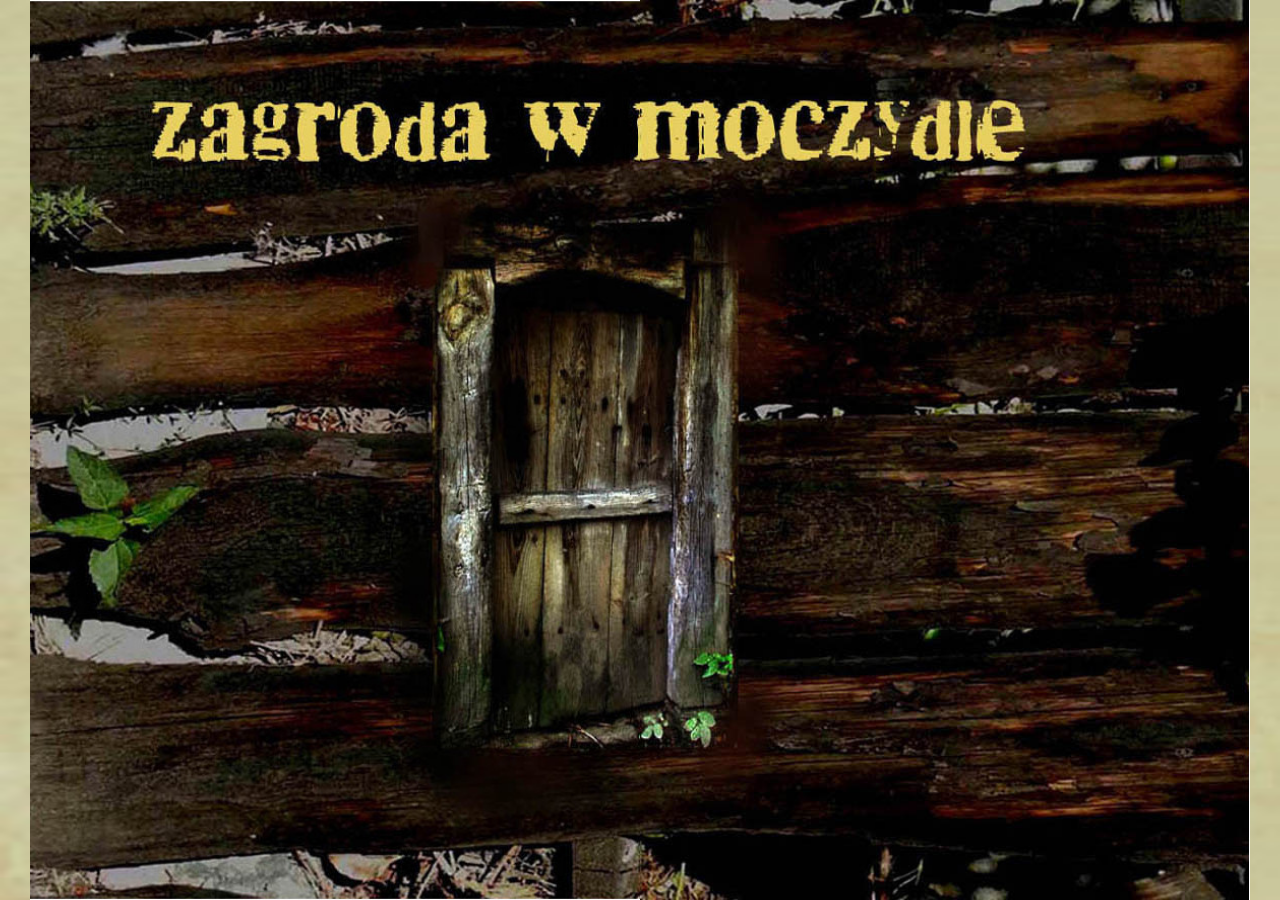
<file: index.html>
<!DOCTYPE html>
<html>
    <head>
        <title>Zagroda w Moczydle</title>
        <meta charset="UTF-8">
        <meta http-equiv="Content-Language" content="pl">
        <meta name="viewport" content="width=device-width, initial-scale=1.0">
        <link href='http://fonts.googleapis.com/css?family=Amarante&subset=latin,latin-ext' rel='stylesheet' type='text/css'>      
        <link rel="stylesheet" href="index.css">      
    </head> 
    <body> 
        <script>
            document.body.style.opacity = "1";
            function pageRotate() {
                document.getElementById("rightC").style.transform = "rotateY(-90deg)";
                document.getElementById("leftC").style.transform = "rotateY(90deg)";
                setTimeout(function () {
                    document.getElementById("rightC").style.transform = "rotateY(0deg)";
                    document.getElementById("leftC").style.transform = "rotateY(0deg)";
                    window.close();
                    window.open("wstep.html", "_self");
                }, 1500);
            }
        </script>
        <div id="sh-div" onclick="pageRotate()">
            <div id="leftC">
                <img class="idd" alt="" src="IMG/okladka-zagroda-left.jpg">IMG/okladka-zagroda-right.jpg

            </div>
            <div id="rightC">
                <img class="idd" alt="" src="IMG/okladka-zagroda-right.jpg
                     ">
            </div>
        </div>
    </body>
</html>
</file>
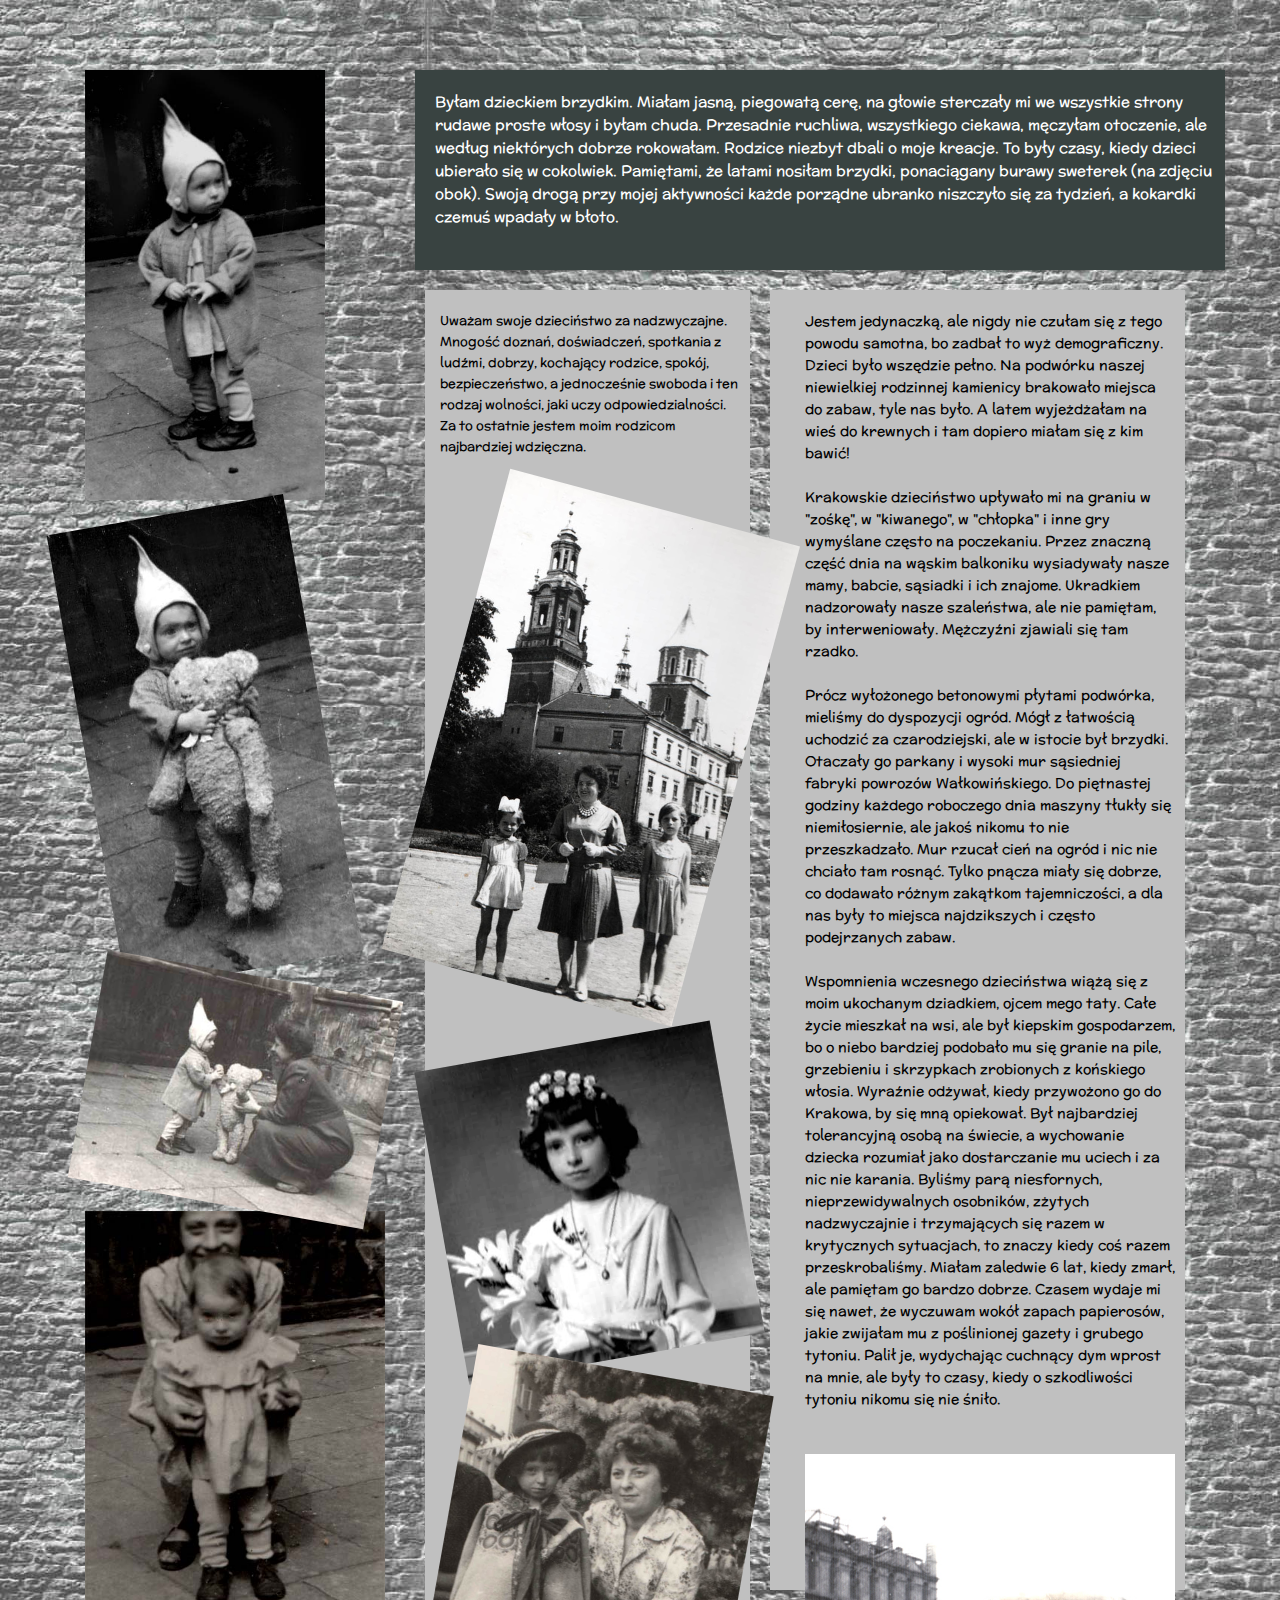
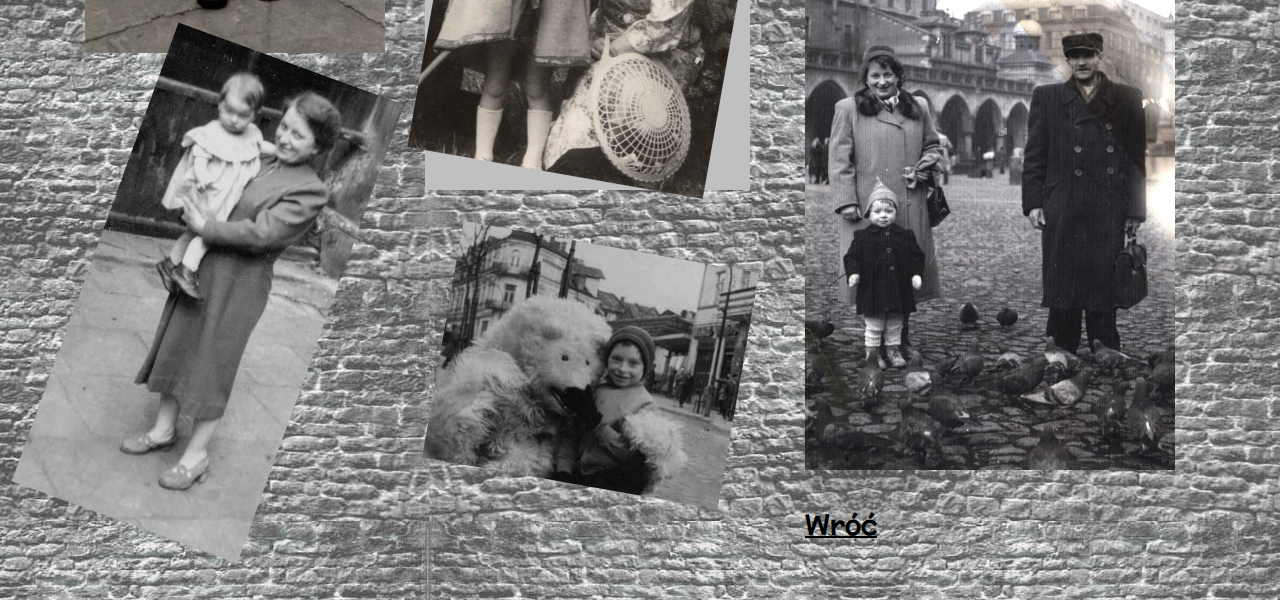
<file: dziecinstwo.html>
<!DOCTYPE html>
<html>
    <head>
        <title>Dzieciństwo</title>
        <meta charset="UTF-8">
        <meta http-equiv="Content-Language" content="pl">
        <meta name="viewport" content="width=device-width, initial-scale=1.0">
        <link href="https://fonts.googleapis.com/css?family=McLaren" rel="stylesheet"> 
        <link rel="stylesheet" href="dziecinstwo.css">
    </head>
    <body>
        <div class="main-0">
            <div class="container-main">
                <div class="container-left1">
                    <div>
                        <img class="i2" alt="" src="DZ/na-podworku01.jpg">
                    </div>
                    <div class="left1">
                        <img class="i2" alt="" src="DZ/podworko02.jpg">
                    </div>
                    <div class="left3">
                        <img class="i3" alt="" src="DZ/z-mama03.jpg">
                    </div>
                    <div>
                        <img class="i3" alt="" src="DZ/zhela.jpg">
                    </div>
                    <div class="left4">
                        <img class="i2" alt="" src="DZ/z-mama02.jpg">
                    </div>
                </div>	
                <div class="container-center">
                    <div class="center-1">
                        Byłam dzieckiem brzydkim. Miałam jasną, piegowatą cerę, na głowie sterczały mi we wszystkie strony rudawe proste włosy i byłam chuda. Przesadnie ruchliwa, wszystkiego ciekawa, męczyłam otoczenie, ale według niektórych dobrze rokowałam. 
                        Rodzice niezbyt dbali o moje kreacje. To były czasy, kiedy dzieci ubierało się w cokolwiek. Pamiętami, że latami nosiłam brzydki, ponaciągany burawy sweterek (na zdjęciu obok). Swoją drogą przy mojej aktywności każde porządne ubranko niszczyło się za tydzień, a kokardki czemuś wpadały w błoto.
                    </div>   
                    <div class="center-4">	
                        <div class="center-3">	
                            Uważam swoje dzieciństwo za nadzwyczajne. Mnogość doznań, doświadczeń, spotkania z ludźmi, dobrzy, kochający rodzice, spokój, bezpieczeństwo, a jednocześnie swoboda i ten rodzaj wolności, jaki uczy odpowiedzialności. Za to ostatnie jestem moim rodzicom najbardziej wdzięczna. <br><br><br>
                            <div class="left2">
                                <img class="i4" alt="" src="DZ/zewa.jpg">
                            </div><br><br>
                            <div class="left1">
                                <img class="i3" alt="" src="DZ/komunia.jpg">
                            </div>

                            <div class="left3">
                                <img class="i3" alt="" src="DZ/wrabce.jpg">
                            </div><br><br><br>
                            <div class="left3">
                                <img class="i3" alt="" src="DZ/z-niedzwiedziem.jpg">
                            </div>
                        </div>
                        <div class="center-2">
                            Jestem jedynaczką, ale nigdy nie czułam się z tego powodu samotna, bo zadbał to wyż demograficzny. Dzieci było wszędzie pełno. Na podwórku naszej niewielkiej rodzinnej  kamienicy brakowało miejsca do zabaw, tyle nas było. A latem wyjeżdżałam na wieś do krewnych i tam dopiero miałam się z kim bawić! <br><br>
                            Krakowskie dzieciństwo upływało mi na graniu w "zośkę", w "kiwanego", w "chłopka" i inne gry wymyślane często na poczekaniu. Przez znaczną część dnia na wąskim balkoniku wysiadywały nasze mamy, babcie, sąsiadki i ich znajome. Ukradkiem nadzorowały nasze szaleństwa, ale nie pamiętam, by interweniowały. Mężczyźni zjawiali się tam rzadko. <br><br>
                            Prócz wyłożonego betonowymi płytami podwórka, mieliśmy do dyspozycji ogród. Mógł z łatwością uchodzić za czarodziejski, ale w istocie był brzydki. Otaczały go parkany i wysoki mur sąsiedniej fabryki powrozów Wałkowińskiego. Do piętnastej godziny każdego roboczego dnia maszyny tłukły się niemiłosiernie, ale jakoś nikomu to nie przeszkadzało. 
                            Mur rzucał cień na ogród i nic nie chciało tam rosnąć. Tylko pnącza miały się dobrze, co dodawało różnym zakątkom tajemniczości, a dla nas były to miejsca  najdzikszych i często podejrzanych zabaw.<br><br>
                            Wspomnienia wczesnego dzieciństwa wiążą się z moim ukochanym dziadkiem, ojcem mego taty. Całe życie mieszkał na wsi, ale był kiepskim gospodarzem, bo o niebo bardziej podobało mu się granie na pile, grzebieniu i skrzypkach zrobionych z końskiego włosia. Wyraźnie odżywał, kiedy przywożono go do Krakowa, by się mną opiekował. Był najbardziej tolerancyjną osobą na świecie, a wychowanie dziecka  rozumiał jako  dostarczanie mu uciech i za nic nie karania. Byliśmy parą niesfornych, nieprzewidywalnych osobników,  zżytych nadzwyczajnie i trzymających się razem w krytycznych sytuacjach, to znaczy kiedy coś razem przeskrobaliśmy.
                            Miałam zaledwie 6 lat, kiedy zmarł, ale pamiętam go bardzo dobrze. Czasem wydaje mi się nawet, że wyczuwam wokół zapach papierosów, jakie zwijałam mu z poślinionej gazety i grubego tytoniu. Palił je, wydychając cuchnący dym wprost na mnie, ale były to czasy, kiedy o szkodliwości tytoniu nikomu się nie śniło. <br><br><br>
                            <img alt="" src="DZ/z-dziadziusiem-krakow.jpg"><br><br>
							 <a href="o-mnie.html"><b> Wróć</b></a> 
                        </div>
                    </div>
                </div>
            </div>
        </div>
    </body>
</html>
</file>
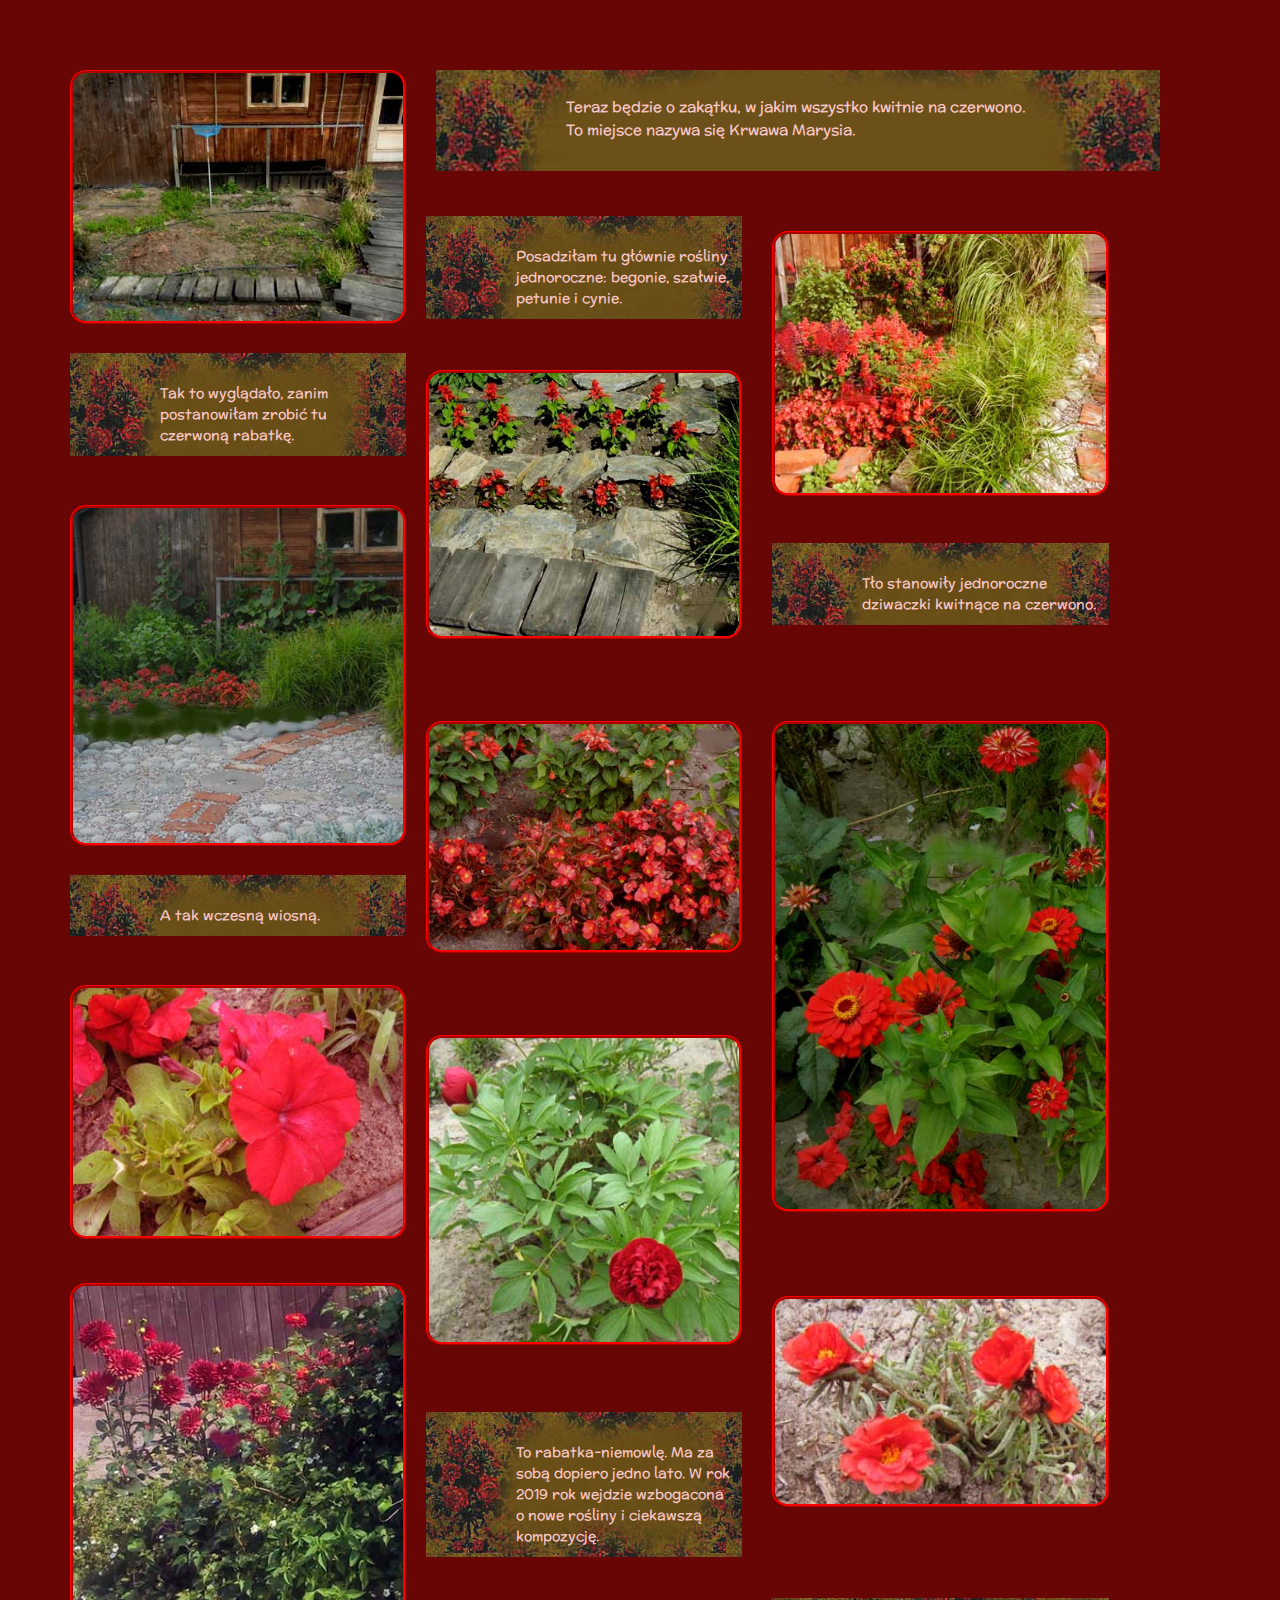
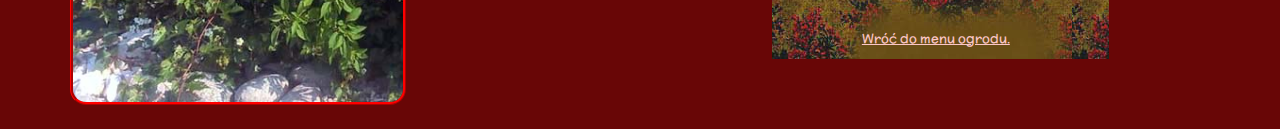
<file: red.html>
<!DOCTYPE html>
<html>
    <head>
        <title>Krwawa Marysia.</title>
        <meta charset="UTF-8">
        <meta http-equiv="Content-Language" content="pl">
        <meta name="viewport" content="width=device-width, initial-scale=1.0">
         <link href="https://fonts.googleapis.com/css?family=McLaren" rel="stylesheet"> 
        <link rel="stylesheet" href="red.css">
    </head>
    <body>
		
		<div class="main-0">
        <div class="container-main">
	    <div class="container-left1">
		<div class="lef3">
		<img class="i2" alt="" src="RE/red00.jpg">
		</div>
		<div class="center-5">
		Tak to wyglądało, zanim postanowiłam zrobić tu czerwoną rabatkę.
		</div><br>
		<div class="lef3">
		<img class="i2" alt="" src="RE/red2.jpg">
		</div>
		<div class="center-5">
		A tak wczesną wiosną.
		</div> <br>
		<div class="lef3">
		<img class="i2" alt="" src="RE/red9.jpg">
		</div>	
		<div class="lef3">
		<img class="i2" alt="" src="RE/red12.jpg">
		</div>		
		</div>	
	    <div class="container-center">
		<div class="center-1">
		Teraz będzie o zakątku, w jakim wszystko kwitnie na czerwono.<br> To miejsce nazywa się Krwawa Marysia.
        </div>   
        <div class="center-4">	
        <div class="center-3">
		<div class="center-5">
		Posadziłam tu głównie rośliny jednoroczne: begonie, szałwie, petunie i cynie.
		</div> <br>
	    <img class="i2" alt="" src="RE/red1.jpg"><br><br>
		<img class="i2" alt="" src="RE/red8.jpg"><br><br>
		<img class="i2" alt="" src="RE/red7.jpg"><br><br>
		<div class="center-5">
		To rabatka-niemowlę. Ma za sobą dopiero jedno lato. W rok 2019 rok wejdzie wzbogacona o nowe rośliny i ciekawszą kompozycję.
		</div> <br>
		</div>
		<div class="center-2">
        <img class="i2" alt="" src="RE/red3.jpg"><br>
		<div class="center-5">
		Tło stanowiły jednoroczne dziwaczki kwitnące na czerwono.
		</div> <br><br><br>
        <img class="i2" alt="" src="RE/red6.jpg"><br><br>
        <img class="i2" alt="" src="RE/red11.jpg"><br><br><br>
		<div class="center-5">
		<a href="spacer-po-ogrodzie.html">Wróć do menu ogrodu.</a>
		</div>
    	</div>
		</div>
        </div>
		</div>
		</div>
  </body>
</html
</file>
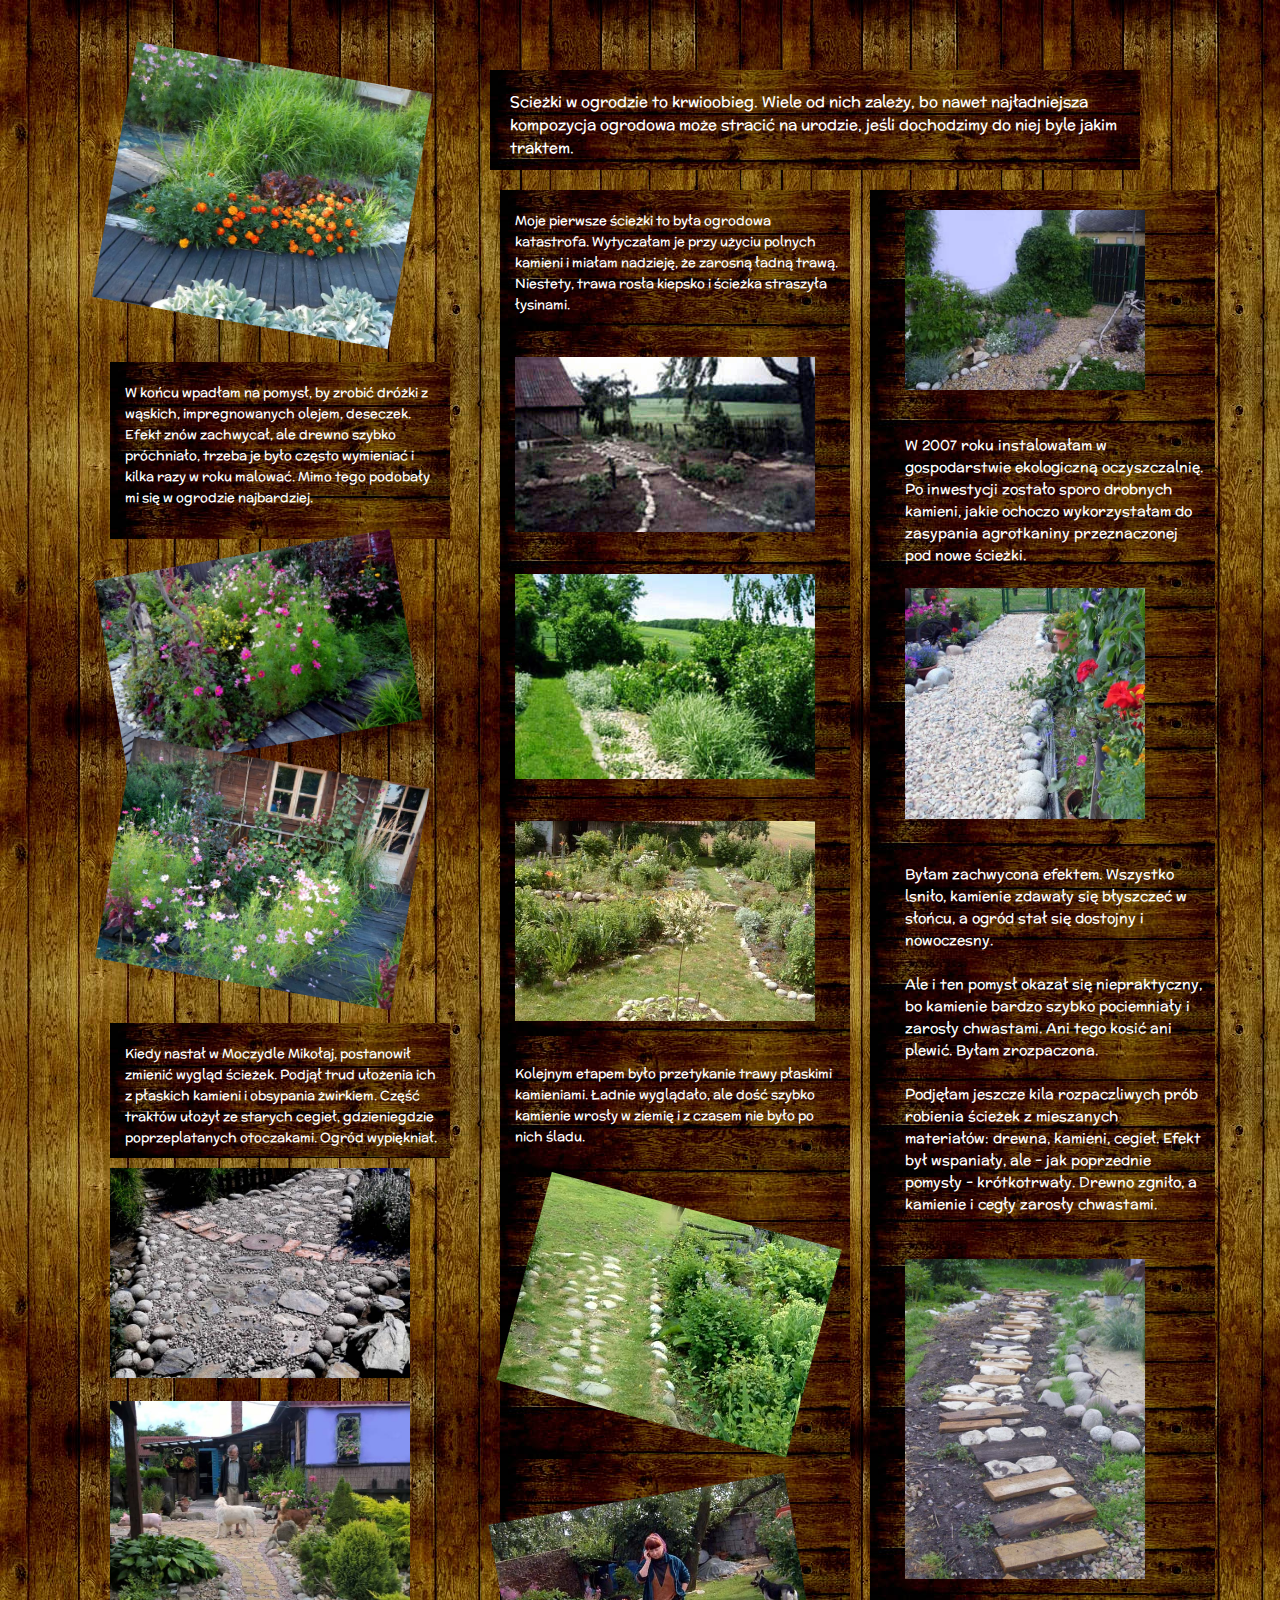
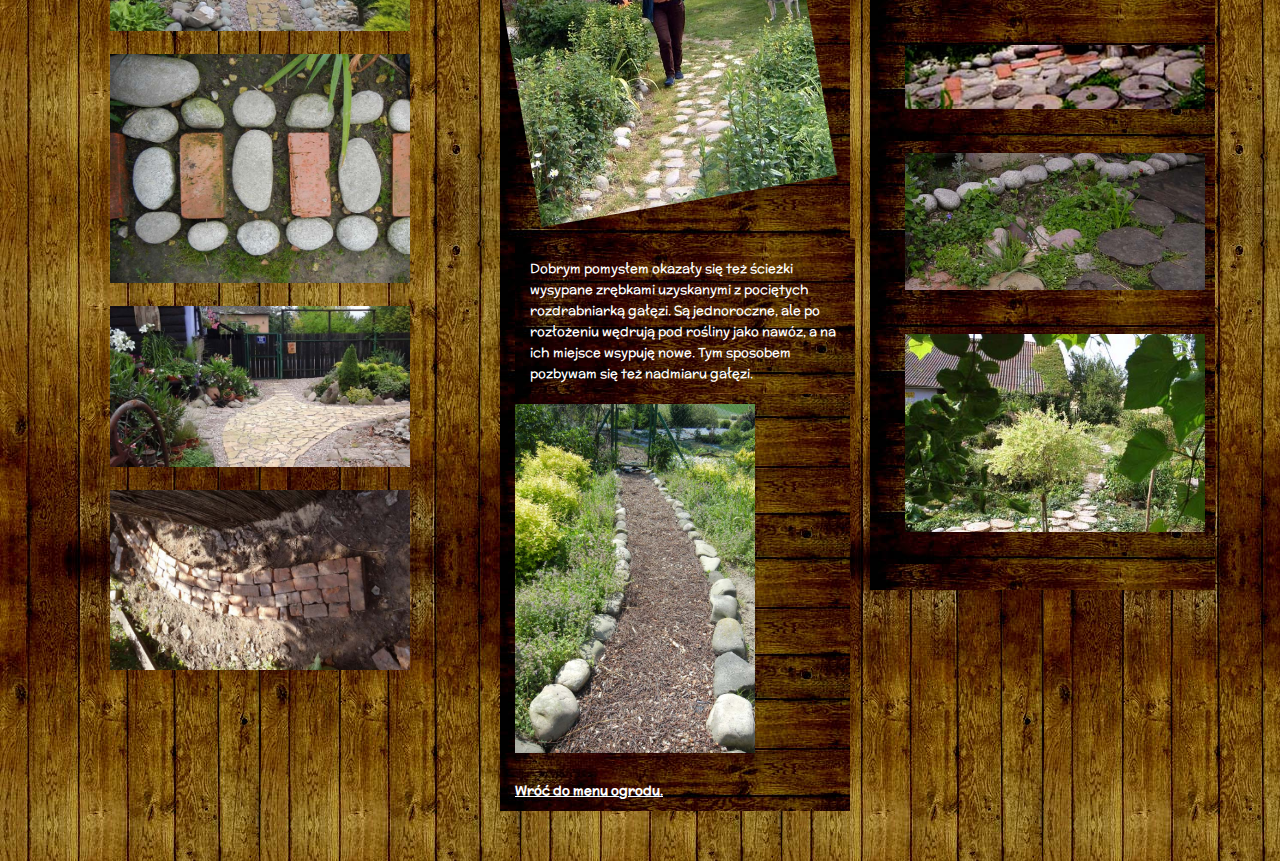
<file: sciezki.html>
<!DOCTYPE html>
<html>
    <head>
        <title>Scieżki</title>
        <meta charset="UTF-8">
        <meta http-equiv="Content-Language" content="pl">
        <meta name="viewport" content="width=device-width, initial-scale=1.0">
        <link href="https://fonts.googleapis.com/css?family=McLaren" rel="stylesheet"> 
        <link rel="stylesheet" href="sciezki.css">
    </head>
    <body>
        <div class="main-0">
            <div class="container-main">
                <div class="container-left1">
                    <div class="left3">
                        <img class="i4" alt="" src="SCIEZKI/sc11.jpg"><br><br>
                    </div>
                    <div class="center-5">
                        W końcu wpadłam na pomysł, by zrobić dróżki z wąskich, impregnowanych olejem, deseczek. Efekt znów zachwycał, ale drewno szybko próchniało, trzeba je było często wymieniać i kilka razy w roku malować. Mimo tego podobały mi się w ogrodzie najbardziej. <br><br>
                    </div>
                    <div class="left1">
                        <img class="i4" alt="" src="SCIEZKI/sc12.jpg"><br><br>
                    </div>
                    <div class="left3">
                        <img class="i4" alt="" src="SCIEZKI/sc13.jpg"><br><br>
                    </div>
                    <div class="center-5">
                        Kiedy nastał w Moczydle Mikołaj, postanowił zmienić wygląd ścieżek. Podjął trud ułożenia ich z płaskich kamieni i obsypania żwirkiem. Część traktów ułożył ze starych cegieł, gdzieniegdzie poprzeplatanych otoczakami. Ogród wypiękniał. 
                    </div>
                    <div class="let3">
                        <img class="i3" alt="" src="SCIEZKI/sc16.jpg"><br><br>
                        <img class="i4" alt="" src="SCIEZKI/sc14.jpg"><br><br>
                    </div>
                    <div class="lef4">
                        <img class="i4" alt="" src="SCIEZKI/sc17.jpg"><br><br>
                    </div>
                    <div class="lef4">
                        <img class="i4" alt="" src="SCIEZKI/sc20.jpg"><br><br>
                        <img class="i4" alt="" src="SCIEZKI/sc21.jpg"><br><br>
                    </div>
                </div>	
                <div class="container-center">
                    <div class="center-1">
                        Scieżki w ogrodzie to krwioobieg. Wiele od nich zależy, bo nawet najładniejsza kompozycja ogrodowa może stracić na urodzie, jeśli dochodzimy do niej byle jakim traktem. 
                    </div>   
                    <div class="center-4">	
                        <div class="center-3">	
                            Moje pierwsze ścieżki to była ogrodowa katastrofa. Wytyczałam je przy użyciu polnych kamieni i miałam nadzieję, że zarosną ładną trawą. Niestety, trawa rosła kiepsko i ścieżka straszyła łysinami.  <br><br><br>	
                            <img class="i4" alt="" src="SCIEZKI/sc00.jpg"><br><br>
                            <img class="i4" alt="" src="SCIEZKI/sc01.jpg"><br><br>
                            <img class="i4" alt="" src="SCIEZKI/sc07.jpg"><br><br>			
                            Kolejnym etapem było przetykanie trawy płaskimi kamieniami. Ładnie wyglądało, ale dość  szybko kamienie wrosły w ziemię i z czasem nie było po nich śladu.<br><br><br><br>
                            <div class="left2">
                                <img class="i4" alt="" src="SCIEZKI/sc10.jpg"><br><br>
                            </div><br><br>
                            <div class="left1">
                                <img class="i4" alt="" src="SCIEZKI/sc08.jpg"><br><br>
                            </div>
                            <div class="center-5">
                                Dobrym pomysłem okazały się też ścieżki wysypane zrębkami uzyskanymi z pociętych rozdrabniarką gałęzi. Są jednoroczne, ale po rozłożeniu wędrują pod rośliny jako nawóz, a na ich miejsce wsypuję nowe. Tym sposobem pozbywam się też nadmiaru gałęzi. 
                            </div>
                            <div class="let3">
                                <img class="i2" alt="" src="SCIEZKI/sc19.jpg"><br><br>
                                <a href="spacer-po-ogrodzie.html"><b> Wróć do menu ogrodu. </b></a>  
                            </div>
                        </div>
                        <div class="center-2">
                            <img class="i2" alt="" src="SCIEZKI/sc04.jpg">
                            <br><br>
                            W 2007 roku instalowałam w gospodarstwie ekologiczną oczyszczalnię. Po inwestycji zostało sporo drobnych kamieni, jakie ochoczo wykorzystałam do zasypania agrotkaniny przeznaczonej pod nowe ścieżki.  <br><br>
                            <img class="i2" alt="" src="SCIEZKI/sc03.jpg"><br><br>
                            Byłam zachwycona efektem. Wszystko lsniło, kamienie zdawały się  błyszczeć w słońcu, a ogród stał się dostojny i nowoczesny. <br><br>
                            Ale i ten pomysł okazał się niepraktyczny, bo kamienie bardzo szybko pociemniały i zarosły chwastami. Ani tego kosić ani plewić. Byłam zrozpaczona. <br><br>
                            Podjęłam jeszcze kila rozpaczliwych prób robienia ścieżek z mieszanych materiałów: drewna, kamieni, cegieł. Efekt był wspaniały, ale - jak poprzednie pomysły - krótkotrwały. Drewno zgniło, a kamienie i cegły zarosły chwastami. <br><br><br>
                            <img class="i2" alt="" src="SCIEZKI/sc09.jpg"><br><br><br>
                            <img class="i3" alt="" src="SCIEZKI/sc05.jpg"><br><br>
                            <img class="i3" alt="" src="SCIEZKI/sc02.jpg"><br><br>
                            <img class="i3" alt="" src="SCIEZKI/sc06.jpg"><br><br>
                        </div>
                    </div>
                </div>
            </div>
        </div>
    </body>
</html>
</file>
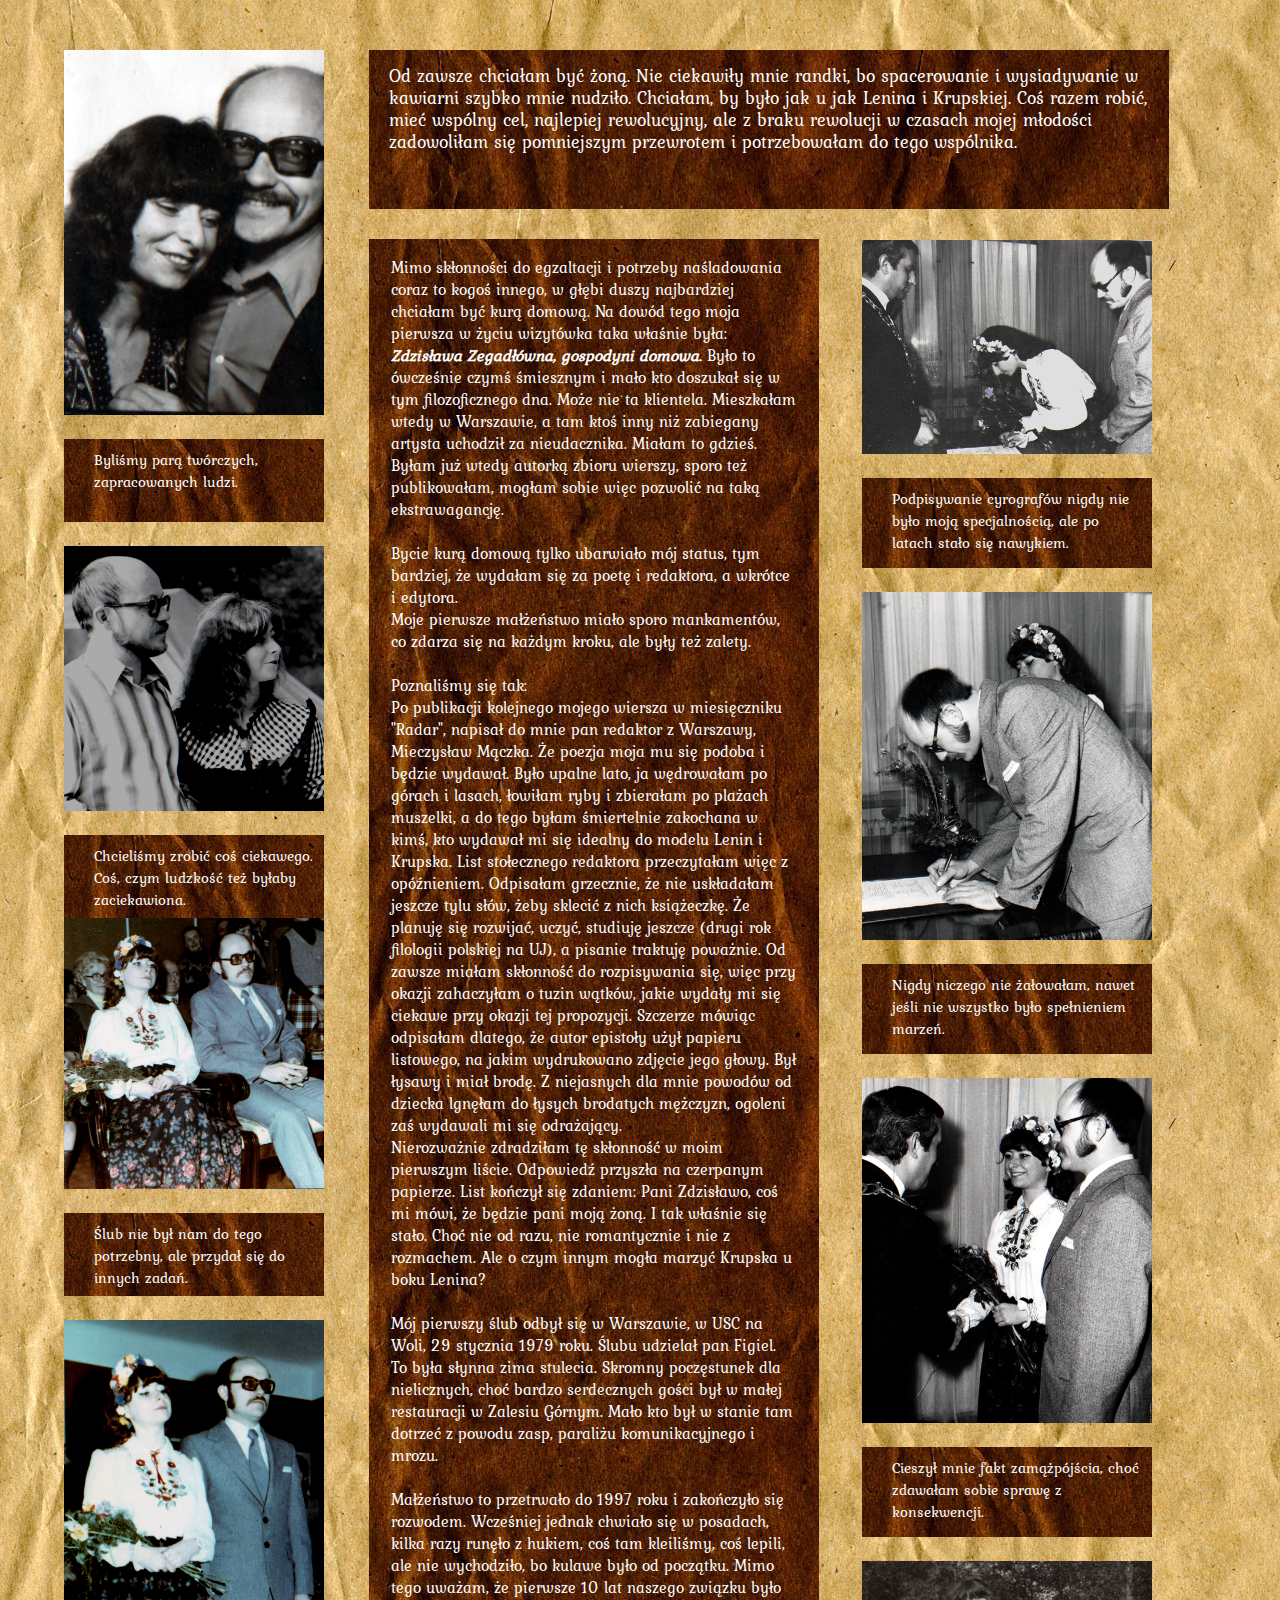
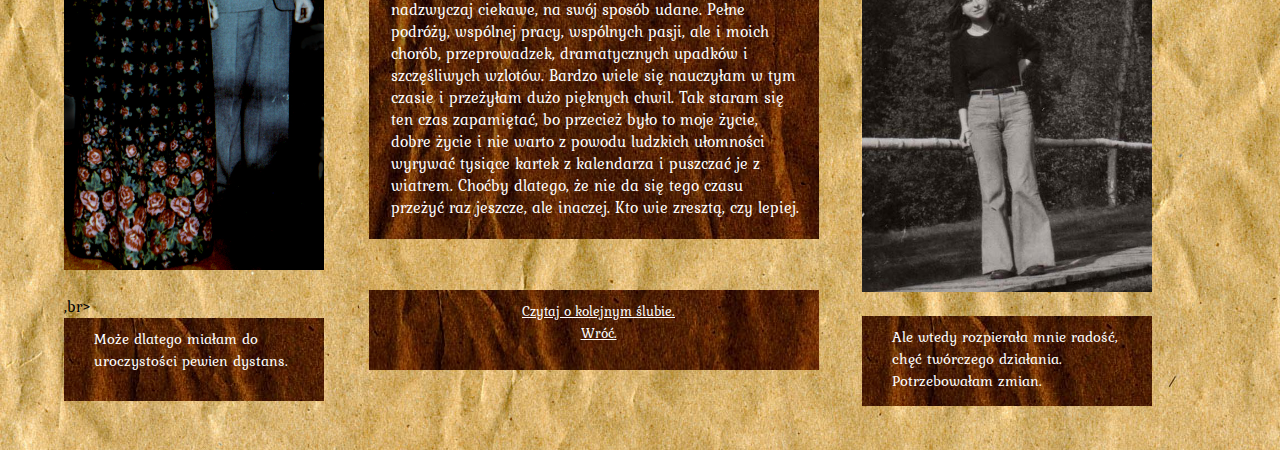
<file: sluby1.html>
<!DOCTYPE html>
<html>
    <head>
        <title>Moje śluby.</title>
        <meta charset="UTF-8">
        <meta http-equiv="Content-Language" content="pl">
        <meta name="viewport" content="width=device-width, initial-scale=1.0">
        <link href="https://fonts.googleapis.com/css?family=Kurale" rel="stylesheet"> 
        <link rel="stylesheet" href="sluby1.css">
    </head>
    <body>
        <div class="main-0">
            <div class="container-main">
                <div class="container-left1">
                    <img class="i2" alt="" src="SLUBY1/slub1-0.jpg"><br>
                    <div class=left-1>
                        Byliśmy parą twórczych, zapracowanych ludzi.
                    </div>
                    <br>
                    <img class="i2" alt="" src="SLUBY1/slub1-6.jpg"><br>
                    <div class=left-1>
                        Chcieliśmy zrobić coś ciekawego. Coś, czym ludzkość też byłaby zaciekawiona.<br>
                    </div>
                    <img class="i2" alt="" src="SLUBY1/slub1-4.jpg"><br>
                    <div class=left-1>
                        Ślub nie był nam do tego potrzebny, ale przydał się do innych zadań.
                    </div><br>
                    <img class="i2" alt="" src="SLUBY1/slub1-1.jpg"><br>,br>
                    <div class=left-1>
                        Może dlatego miałam do uroczystości pewien dystans.
                    </div>
                </div>
                <div class="container-center">
                    <div class="center-1">
                        Od zawsze chciałam być żoną. Nie ciekawiły mnie randki, bo spacerowanie i wysiadywanie w kawiarni szybko mnie nudziło. Chciałam, by było jak u jak Lenina i Krupskiej. Coś razem robić, mieć wspólny cel, najlepiej rewolucyjny, ale z braku rewolucji w czasach mojej młodości zadowoliłam się pomniejszym przewrotem i potrzebowałam do tego wspólnika.
                    </div>   
                    <div class="center-2">
                        <p>  Mimo skłonności do egzaltacji i potrzeby naśladowania coraz 
                            to kogoś innego, w głębi duszy najbardziej chciałam być kurą 
                            domową. Na dowód tego moja pierwsza w życiu wizytówka taka 
                            właśnie była:<b><i> Zdzisława Zegadłówna, gospodyni domowa.</i></b> Było to ówcześnie czymś śmiesznym i mało kto doszukał się w tym filozoficznego dna. Może nie ta klientela. Mieszkałam wtedy w Warszawie, a tam ktoś inny niż zabiegany artysta uchodził za nieudacznika. 
                            Miałam to gdzieś. Byłam już wtedy autorką zbioru wierszy, sporo też publikowałam, mogłam sobie więc pozwolić na taką ekstrawagancję. 
                            <br><br> Bycie kurą domową tylko ubarwiało mój status, tym bardziej, że wydałam się za poetę i redaktora, a wkrótce i edytora.<br>
                            Moje pierwsze małżeństwo miało sporo mankamentów, co zdarza się na każdym kroku, ale były też zalety.</br>
                            <br>Poznaliśmy się tak: <br>
                            Po publikacji kolejnego mojego wiersza w miesięczniku "Radar", napisał do mnie pan redaktor z Warszawy, Mieczysław Mączka. Że poezja moja mu się podoba i będzie wydawał. Było upalne lato, ja wędrowałam po górach i lasach, łowiłam ryby i zbierałam po plażach muszelki, a do tego byłam śmiertelnie zakochana w kimś, kto wydawał mi się idealny do modelu Lenin i Krupska. List stołecznego redaktora przeczytałam więc  z opóźnieniem. Odpisałam grzecznie, że nie uskładałam jeszcze tylu słów, żeby sklecić z nich książeczkę. Że planuję się rozwijać, uczyć, studiuję jeszcze (drugi rok filologii polskiej na UJ), a pisanie traktuję poważnie.
                            Od zawsze miałam  skłonność do rozpisywania się, więc przy okazji zahaczyłam o tuzin wątków, jakie wydały mi się ciekawe przy okazji  tej propozycji. Szczerze mówiąc odpisałam dlatego, że autor epistoły użył papieru listowego, na jakim wydrukowano zdjęcie jego głowy. Był łysawy i miał brodę. Z niejasnych dla mnie powodów od dziecka lgnęłam do łysych brodatych mężczyzn, ogoleni zaś wydawali mi się odrażający. <br>
                            Nierozważnie zdradziłam tę skłonność w moim pierwszym liście. Odpowiedź przyszła na czerpanym papierze. List kończył się zdaniem: Pani Zdzisławo, coś mi mówi, że będzie pani moją żoną. 
                            I tak właśnie się stało. Choć nie od razu, nie romantycznie i nie z rozmachem. Ale o czym innym mogła marzyć Krupska u boku Lenina? <br><br>
                            Mój pierwszy ślub odbył się w Warszawie, w USC na Woli, 29 stycznia 1979 roku. Ślubu udzielał pan Figiel. <br>To była słynna zima stulecia. Skromny poczęstunek dla nielicznych, choć bardzo serdecznych gości był w małej restauracji w Zalesiu Górnym. Mało kto był w stanie tam dotrzeć z powodu zasp, paraliżu komunikacyjnego i mrozu. <br><br>
                            Małżeństwo to przetrwało do 1997 roku i zakończyło się rozwodem. Wcześniej jednak chwiało się w posadach, kilka razy runęło z hukiem, coś tam kleiliśmy, coś lepili, ale nie wychodziło, bo kulawe było od początku. 
                            Mimo tego uważam, że pierwsze 10 lat naszego związku było nadzwyczaj ciekawe, na swój sposób udane. Pełne podróży, wspólnej pracy, wspólnych pasji, ale i moich chorób, przeprowadzek, dramatycznych upadków i szczęśliwych wzlotów. Bardzo wiele się nauczyłam w tym czasie i przeżyłam dużo pięknych chwil. Tak staram się  ten czas zapamiętać, bo przecież było to moje życie, dobre życie i nie warto z powodu ludzkich ułomności wyrywać tysiące kartek z kalendarza i puszczać je z wiatrem. Choćby dlatego, że nie da się tego czasu przeżyć raz jeszcze, ale inaczej. Kto wie zresztą, czy lepiej.  
                    </div><br><br>
                    <div class="center-4">
                        <a href="sluby2.html">Czytaj o kolejnym ślubie.</a>
                        <a href="o-mnie.html">Wróć.</a>
                    </div>
                </div>
                <div class="container-right">
                    <img class="i3" alt="" src="SLUBY1/slub1-5.jpg"><br>
                    <div class=right-2>
                        Podpisywanie cyrografów nigdy nie było moją specjalnością, ale po latach stało się nawykiem.
                    </div><br>
                    <img class="i3" alt="" src="SLUBY1/slub1-3.jpg"><br>
                    <div class=right-2>
                        Nigdy niczego nie żałowałam, nawet jeśli nie wszystko było spełnieniem marzeń.
                    </div><br>
                    <img class="i3" alt="" src="SLUBY1/slub1-7.jpg"><br>
                    <div class=right-2>
                        Cieszył mnie fakt zamążpójścia, choć zdawałam sobie sprawę z konsekwencji.<br>
                    </div><br>
                    <img class="i3" alt="" src="SLUBY1/mlodamezatka.jpg"><br>
                    <div class=right-2>
                        Ale wtedy rozpierała mnie radość, chęć twórczego działania. Potrzebowałam zmian. 
                    </div><br>
                </div>        
            </div>
        </div>
    </body>
</html>
</file>
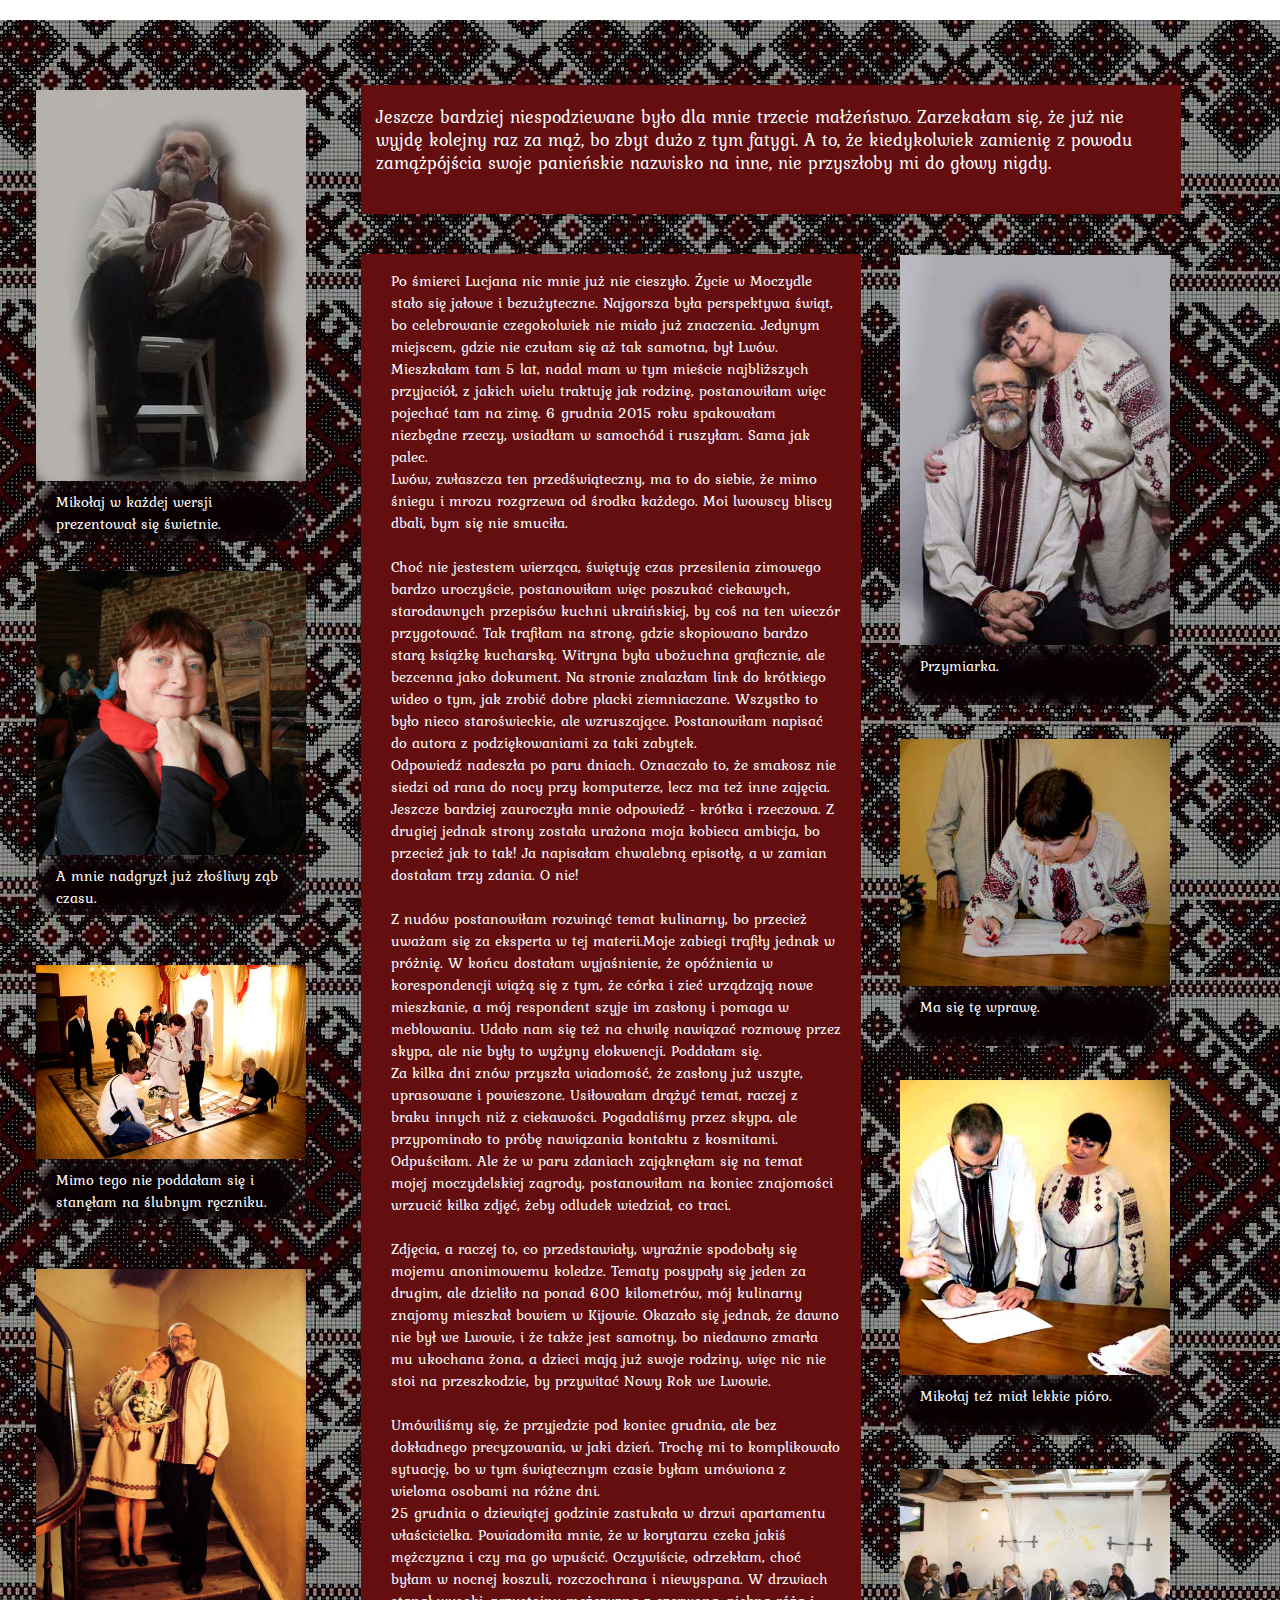
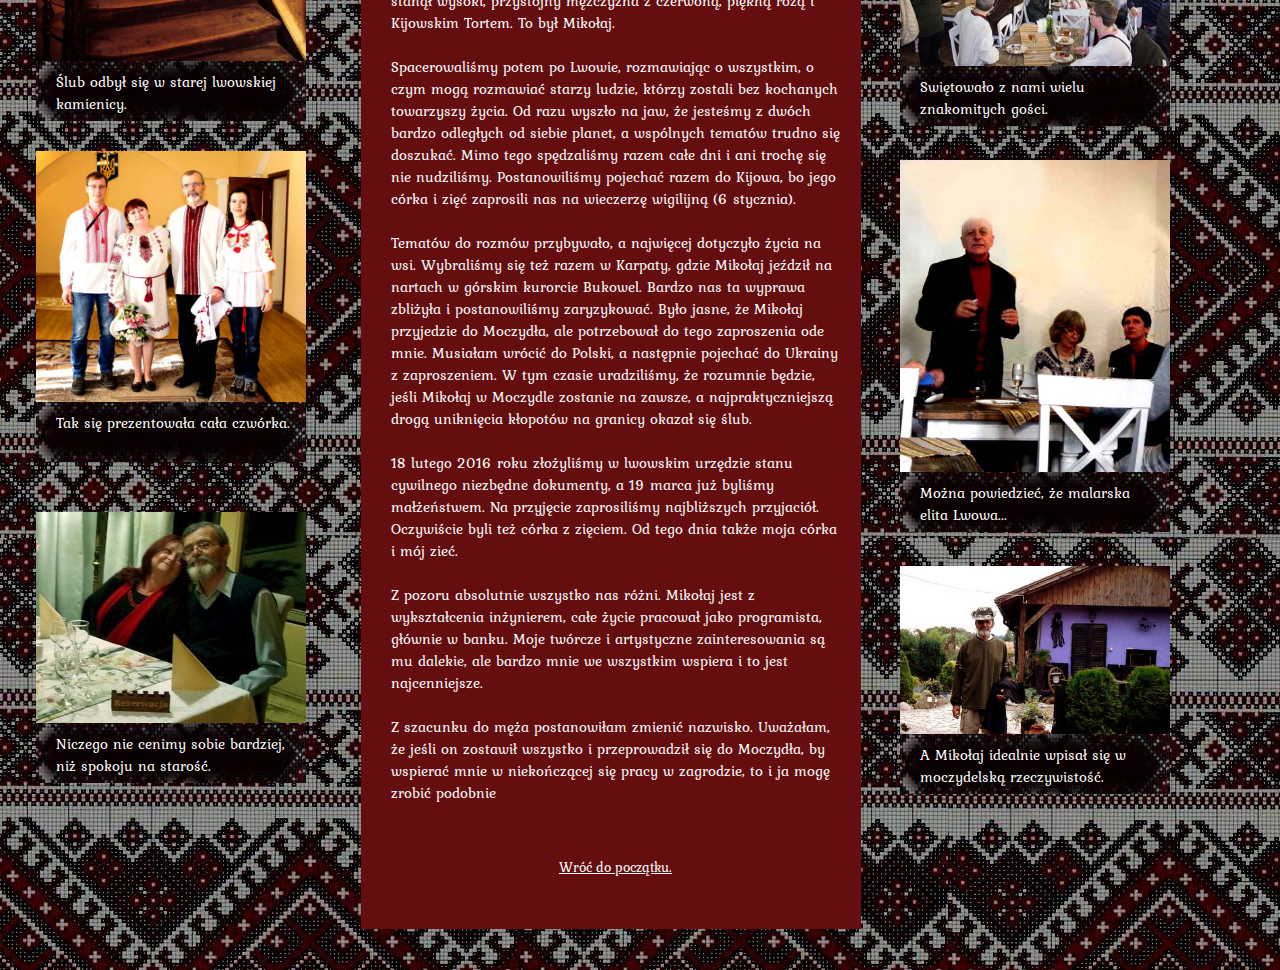
<file: sluby3.html>
<!DOCTYPE html>
<html>
    <head>
        <title>Moje śluby.</title>
        <meta charset="UTF-8">
        <meta http-equiv="Content-Language" content="pl">
        <meta name="viewport" content="width=device-width, initial-scale=1.0">
        <link href="https://fonts.googleapis.com/css?family=Kurale" rel="stylesheet"> 
        <link rel="stylesheet" href="sluby3.css">
    </head>
    <body>
        <div class="main-0">
            <div class="container-main">
                <div class="container-left1">
                    <img class="i3" alt="" src="SLUBY3/mykolawieszcz.jpg">
                    <div class=left-1>
                        Mikołaj w każdej wersji prezentował się świetnie.	
                    </div><br>
                    <img class="i3" alt="" src="SLUBY3/jawelwowie.jpg">
                    <div class=left-1>
                        A mnie nadgryzł już złośliwy ząb czasu.		
                    </div><br><br>
                    <img class="i3" alt="" src="SLUBY3/na reczniku.jpg">
                    <div class=left-1>
                        Mimo tego nie poddałam się i stanęłam na ślubnym ręczniku.	
                    </div><br><br>
                    <img class="i3" alt="" src="SLUBY3/na schodach.jpg">
                    <div class=left-1>
                        Ślub odbył się w starej lwowskiej kamienicy.		
                    </div><br>
                    <img class="i3" alt="" src="SLUBY3/naszaczworka.jpg">
                    <div class=left-1>
                        Tak się prezentowała cała czwórka.<br>
                    </div><br><br>
                    <img class="i3" alt="" src="SLUBY3/wzameczku01.jpg">
                    <div class=left-1>
                        Niczego nie cenimy sobie bardziej, niż spokoju na starość.	
                    </div><br>
                </div>
                <div class="container-center">
                    <div class="center-1">
                        Jeszcze bardziej niespodziewane było dla mnie trzecie małżeństwo. Zarzekałam się, że już nie wyjdę kolejny raz za mąż, bo zbyt dużo z tym fatygi. A to, że kiedykolwiek zamienię z powodu zamążpójścia swoje panieńskie nazwisko na inne, nie przyszłoby mi do głowy nigdy.             
                    </div>   
                    <div class="center-2">
                        <p>  Po śmierci Lucjana nic mnie już nie cieszyło. Życie w Moczydle stało się jałowe i bezużyteczne. Najgorsza była perspektywa świąt, bo celebrowanie czegokolwiek nie miało już znaczenia. Jedynym miejscem, gdzie nie czułam się aż tak samotna, był Lwów. Mieszkałam tam 5 lat, nadal mam w tym mieście najbliższych przyjaciół, z jakich wielu traktuję jak rodzinę, postanowiłam więc pojechać tam na zimę. 6 grudnia 2015 roku spakowałam niezbędne rzeczy, wsiadłam w samochód i ruszyłam. Sama jak palec. <br>
                            Lwów, zwłaszcza ten przedświąteczny, ma to do siebie, że mimo śniegu i mrozu rozgrzewa od środka każdego. Moi lwowscy bliscy dbali, bym się nie smuciła.  <br><br>
                            Choć nie jestestem wierząca, świętuję czas przesilenia zimowego bardzo uroczyście, postanowiłam więc poszukać ciekawych, starodawnych przepisów kuchni ukraińskiej, by coś na ten wieczór przygotować. Tak trafiłam na stronę, gdzie skopiowano bardzo starą książkę kucharską. Witryna była ubożuchna graficznie, ale bezcenna jako dokument. Na stronie znalazłam link do krótkiego wideo o tym, jak zrobić dobre placki ziemniaczane. Wszystko to było nieco staroświeckie, ale wzruszające. Postanowiłam napisać do autora z podziękowaniami za taki zabytek.<br>
                            Odpowiedź nadeszła po paru dniach. Oznaczało to, że smakosz nie siedzi od rana do nocy przy komputerze, lecz ma też inne zajęcia. Jeszcze bardziej zauroczyła mnie odpowiedź - krótka i rzeczowa. Z drugiej jednak strony została urażona moja kobieca ambicja, bo przecież jak to tak! Ja napisałam chwalebną episotłę, a w zamian dostałam trzy zdania. O nie! <br><br> Z nudów postanowiłam rozwinąć temat kulinarny, bo przecież uważam się za eksperta w tej materii.Moje zabiegi trafiły jednak w próżnię. W końcu dostałam wyjaśnienie, że opóźnienia w korespondencji wiążą się z tym, że córka i zieć urządzają nowe mieszkanie, a mój respondent szyje im zasłony i pomaga w meblowaniu. Udało nam się też na chwilę nawiązać rozmowę przez skypa, ale nie były to wyżyny elokwencji. Poddałam się. <br>
                            Za kilka dni znów przyszła wiadomość, że zasłony już uszyte, uprasowane i powieszone. Usiłowałam drążyć temat, raczej z braku innych niż z ciekawości. Pogadaliśmy przez skypa, ale przypominało to próbę nawiązania kontaktu z kosmitami. Odpuściłam. Ale że w paru zdaniach zająknęłam się na temat mojej moczydelskiej zagrody, postanowiłam na koniec znajomości wrzucić kilka zdjęć, żeby odludek wiedział, co traci. <br><br> 
                            Zdjęcia, a raczej to, co przedstawiały, wyraźnie spodobały się mojemu anonimowemu koledze. Tematy posypały się jeden za drugim, ale dzieliło na ponad 600 kilometrów, mój kulinarny znajomy mieszkał bowiem w Kijowie. Okazało się jednak, że dawno nie był we Lwowie, i że także jest samotny, bo niedawno zmarła mu ukochana żona, a dzieci mają już swoje rodziny, więc nic nie stoi na przeszkodzie, by przywitać Nowy Rok we Lwowie.<br><br>Umówiliśmy się, że przyjedzie pod koniec grudnia, ale bez dokładnego precyzowania, w jaki dzień. Trochę mi to komplikowało sytuację, bo w tym świątecznym czasie byłam umówiona z wieloma osobami na różne dni. <br> 25 grudnia o dziewiątej godzinie zastukała w drzwi apartamentu właścicielka. Powiadomiła mnie, że w korytarzu czeka jakiś mężczyzna i czy ma go wpuścić. Oczywiście, odrzekłam, choć byłam w nocnej koszuli, rozczochrana i niewyspana. W drzwiach stanął wysoki, przystojny mężczyzna z czerwoną, piękną różą i Kijowskim  Tortem. To był Mikołaj. <br><br>Spacerowaliśmy potem po Lwowie, rozmawiając o wszystkim, o czym mogą rozmawiać starzy ludzie, którzy zostali bez kochanych towarzyszy życia. Od razu wyszło na jaw, że jesteśmy z dwóch bardzo odległych od siebie planet, a wspólnych tematów trudno się doszukać. Mimo tego spędzaliśmy razem całe dni i ani trochę się nie nudziliśmy. Postanowiliśmy pojechać razem do Kijowa, bo jego córka i zięć zaprosili nas na wieczerzę wigilijną (6 stycznia). <br><br>Tematów do rozmów przybywało, a najwięcej dotyczyło życia na wsi. Wybraliśmy się też razem w Karpaty, gdzie Mikołaj jeździł na nartach w górskim kurorcie Bukowel. Bardzo nas ta wyprawa zbliżyła i postanowiliśmy zaryzykować. Było jasne, że Mikołaj przyjedzie do Moczydła, ale potrzebował do tego zaproszenia ode mnie. Musiałam wrócić do Polski, a następnie pojechać do Ukrainy z zaproszeniem. W tym czasie uradziliśmy, że rozumnie będzie, jeśli Mikołaj w Moczydle zostanie na zawsze, a najpraktyczniejszą drogą uniknięcia kłopotów na granicy okazał się ślub.<br><br>18 lutego 2016 roku złożyliśmy w lwowskim urzędzie stanu cywilnego niezbędne dokumenty, a 19 marca już byliśmy małżeństwem. Na przyjęcie zaprosiliśmy najbliższych przyjaciół. Oczywiście byli też córka z zięciem. Od tego dnia także moja córka i mój zieć. <br><br>Z pozoru absolutnie wszystko nas różni. Mikołaj jest z wykształcenia inżynierem, całe życie pracował jako programista, głównie w banku. Moje twórcze i artystyczne zainteresowania są mu dalekie, ale bardzo mnie we wszystkim wspiera i to jest najcenniejsze.<br><br>Z szacunku do męża postanowiłam zmienić nazwisko. Uważałam, że jeśli on zostawił wszystko i przeprowadził się do Moczydła, by wspierać mnie w niekończącej się pracy w zagrodzie, to i ja mogę zrobić podobnie <br><br>
                        <p class= "zsylka"> <a href="wstep.html">Wróć do początku.</a> </p>
                    </div>
                </div>
                <div class="container-right">
                    <img class="i3" alt="" src="SLUBY3/03oczekiwanie.jpg">
                    <div class=left-1>Przymiarka.
                    </div><br>
                    <img class="i3" alt="" src="SLUBY3/podpisujeja.jpg">
                    <div class=left-1>Ma się tę wprawę.
                    </div><br>
                    <img class="i3" alt="" src="SLUBY3/podpisujemykola.jpg">
                    <div class=left-1>
                        Mikołaj też miał lekkie pióro.
                    </div><br>
                    <img class="i3" alt="" src="SLUBY3/ulik1.jpg">
                    <div class=left-1>
                        Swiętowało z nami wielu znakomitych gości.	
                    </div><br>
                    <img class="i3" alt="" src="SLUBY3/ulik2.jpg">
                    <div class=left-1>
                        Można powiedzieć, że malarska elita Lwowa...
                    </div><br>
                    <img class="i3" alt="" src="SLUBY3/mikolawmoczydle.jpg">
                    <div class=left-1>
                        A Mikołaj idealnie wpisał się w moczydelską rzeczywistość. 
                    </div><br>
                </div>        
            </div>
        </div> 
    </body>
</html>
</file>
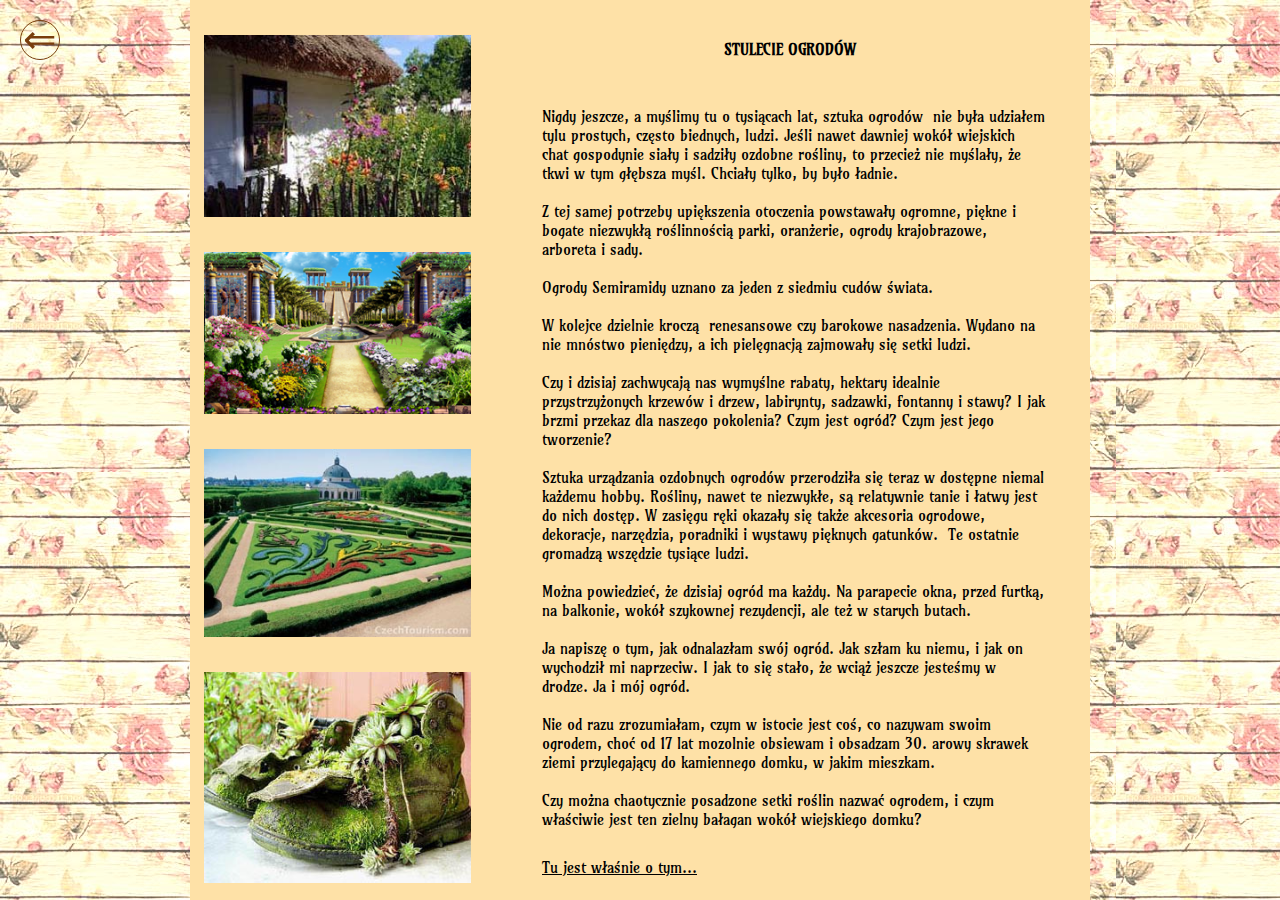
<file: stulecie.html>
﻿<!DOCTYPE html>
<html>
    <head>
        <title>Stulecie ogrodów</title>
        <meta charset="UTF-8">
        <meta name="viewport" content="width=device-width, initial-scale=1.0">

        <link href="https://fonts.googleapis.com/css?family=Amarante" rel="stylesheet"> 
        <link rel="stylesheet" href="stulecie.css">      
        <script>
            function openW() {
                window.open("wstep.html", "_self");
            }
        </script>
    </head>
    <body>
        <div class="sh-div">
            <div id="blink-b"  onclick = "openW()">
                <p id="blink-b-p">&#8656;</p></div>
            <div id="gr-photo-1">
                    <img class="im-1-min"  alt="" src="IMG/stulec1.jpg">
                    <img class="im-1-min"  alt="" src="IMG/stulec3.png">
                    <img class="im-1-min"  alt="" src="IMG/image001.jpg">
                    <img class="im-1-min"  alt="" src="IMG/stulec5.jpg">
            </div> 
            <div id="gr-art-1">
                <div>
                    <b>STULECIE OGRODÓW</b><br><br><br>
                </div>
                <div id="gr-art-1-p">
                    <p>  Nigdy jeszcze, a myślimy tu o tysiącach lat, sztuka 
                        ogrodów&nbsp; nie była udziałem tylu prostych, często biednych, ludzi. Jeśli 
                        nawet dawniej wokół wiejskich chat gospodynie siały i sadziły ozdobne 
                        rośliny, to przecież nie myślały, że tkwi w tym głębsza myśl. Chciały 
                        tylko, by było ładnie.<br><br>
                        Z tej samej potrzeby upiększenia otoczenia powstawały 
                        ogromne, piękne i bogate niezwykłą roślinnością parki, oranżerie, ogrody 
                        krajobrazowe, arboreta i sady.<br><br>
                        Ogrody Semiramidy uznano za jeden z siedmiu cudów świata.<br><br>
                        W kolejce dzielnie kroczą&nbsp; renesansowe czy barokowe 
                        nasadzenia. Wydano na nie mnóstwo pieniędzy, a ich pielęgnacją zajmowały 
                        się setki ludzi.<br><br>
                        Czy i dzisiaj zachwycają nas wymyślne rabaty, hektary 
                        idealnie przystrzyżonych krzewów i drzew, labirynty, sadzawki, fontanny i 
                        stawy? I jak brzmi przekaz dla naszego pokolenia? Czym jest ogród? Czym 
                        jest jego tworzenie?&nbsp;<br><br>
                        Sztuka urządzania ozdobnych ogrodów przerodziła się teraz w 
                        dostępne niemal każdemu hobby. Rośliny, nawet te niezwykłe, są 
                        relatywnie tanie i łatwy jest do nich dostęp. W zasięgu ręki okazały się 
                        także akcesoria ogrodowe, dekoracje, narzędzia, poradniki i wystawy 
                        pięknych gatunków.&nbsp; Te ostatnie gromadzą wszędzie tysiące ludzi.<br><br>
                        Można powiedzieć, że dzisiaj ogród ma każdy. Na parapecie 
                        okna, przed furtką, na balkonie, wokół szykownej rezydencji, ale też w 
                        starych butach.<br><br>
                        Ja napiszę 
                        o tym, jak odnalazłam swój ogród. Jak szłam ku niemu, i jak on wychodził 
                        mi naprzeciw. I jak to się stało, że wciąż jeszcze jesteśmy w drodze. Ja i 
                        mój ogród.<br><br>
                        Nie od razu zrozumiałam, czym w istocie jest coś, co 
                        nazywam swoim ogrodem, choć od 17 lat mozolnie obsiewam i obsadzam 30. 
                        arowy skrawek ziemi przylegający do kamiennego domku, w jakim mieszkam.<br><br>
                        Czy można chaotycznie posadzone setki 
                        roślin nazwać ogrodem, i czym właściwie jest ten zielny bałagan 
                        wokół wiejskiego domku?</p>
                </div> 
                <br><p onclick="pageRotate()"><a href="#">Tu jest właśnie o tym...</a></p>
                <p>
            </div> 
        </div>
        <script>
            document.body.style.opacity = "1";
            function pageRotate() {
                document.getElementById("gr-art-1").style.transform = "rotateY(-90deg)";
                document.getElementById("gr-photo-1").style.transform = "rotateY(90deg)";
                setTimeout(function () {
                    document.getElementById("gr-art-1").style.transform = "rotateY(0deg)";
                    document.getElementById("gr-photo-1").style.transform = "rotateY(0deg)";
                    window.close();
                    window.open("spacer-po-ogrodzie.html", "_self");
                }, 1500);
            }
        </script>
    </body>
</html>
</file>
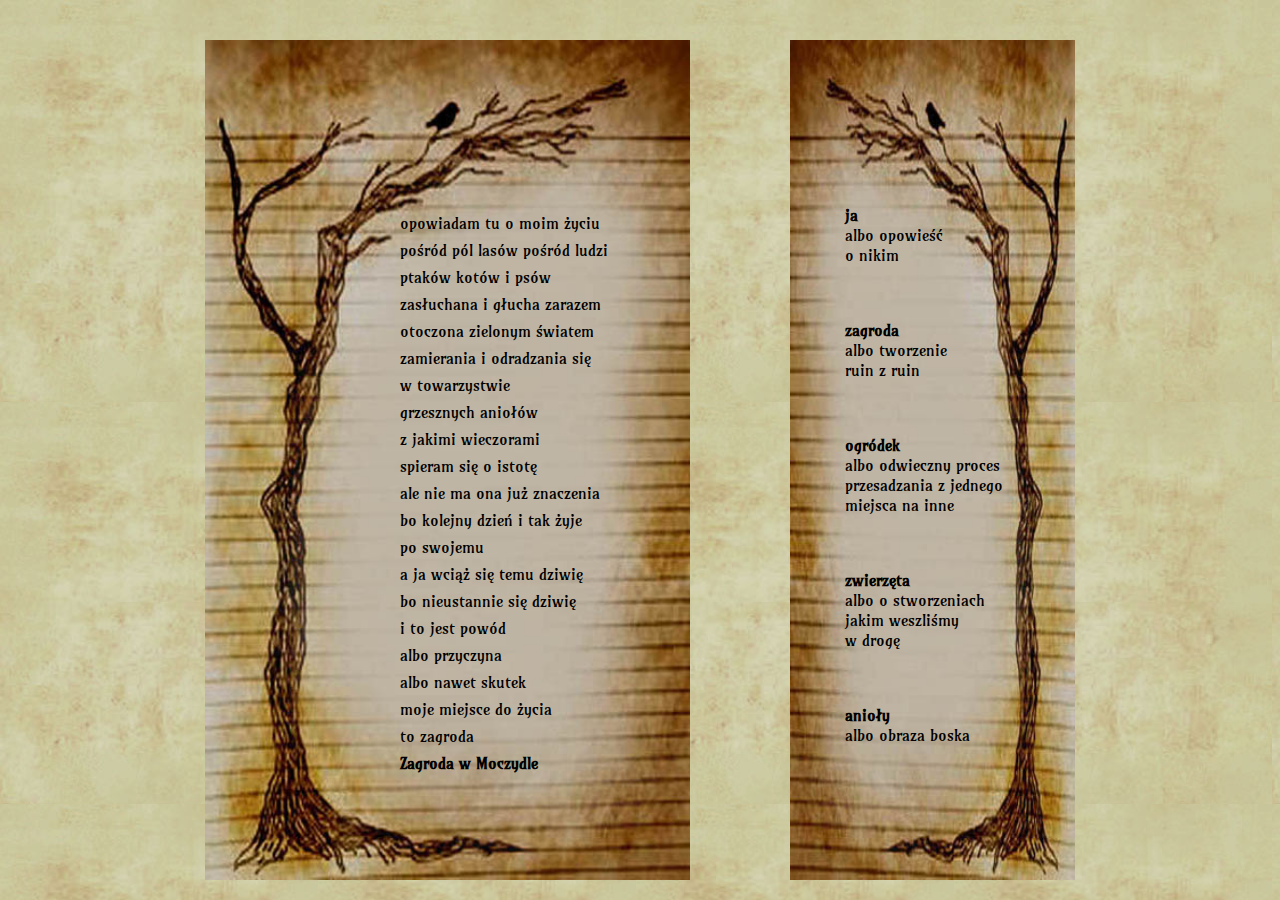
<file: wstep.html>
<!DOCTYPE html>
<html>
    <head>
        <title>Opowiadam tu</title>
        <meta charset="UTF-8">
        <meta name="viewport" content="width=device-width, initial-scale=1.0">

        <link href='http://fonts.googleapis.com/css?family=Amarante&subset=latin,latin-ext' rel='stylesheet' type='text/css'>
        <link rel="stylesheet" href="wstep.css"> 
    </head>
    <body>
        <div id="container-main">
            <div id="container-a">
<pre>opowiadam tu o moim życiu
pośród pól lasów pośród ludzi
ptaków kotów i psów
zasłuchana i głucha zarazem
otoczona zielonym światem
zamierania i odradzania się
w towarzystwie
grzesznych aniołów
z jakimi wieczorami
spieram się o istotę
ale nie ma ona już znaczenia
bo kolejny dzień i tak żyje
po swojemu
a ja wciąż się temu dziwię
bo nieustannie się dziwię
i to jest powód
albo przyczyna
albo nawet skutek
moje miejsce do życia
to zagroda
<b>Zagroda w Moczydle</b></pre> 
            </div>    
            <div id="container-b">
                <p onclick="pageRotate('o-mnie.html')"><a href="#"><b>ja</b><br>albo opowieść<br> o nikim</a><br><br><br></p>
                <p onclick="pageRotate('zagroda.html')"><a href="#"><b>zagroda</b><br>albo tworzenie<br> ruin z ruin</a><br><br><br></p>
                <p onclick="pageRotate('stulecie.html')"><a href="#"><b>ogródek</b><br>albo odwieczny proces przesadzania z jednego miejsca na inne</a><br><br><br></p>
                <p onclick="pageRotate('zwierz.html')"><a href="#"><b>zwierzęta</b><br>albo o stworzeniach<br> jakim weszliśmy<br> w drogę</a><br><br><br></p>
                <p onclick="pageRotate('str01.html')"><a href="#"><b>anioły</b><br>albo obraza boska</a></p>
                
            </div>
        </div>
    <script>
        document.body.style.opacity = "1";
        function pageRotate(nn) {
            document.getElementById("container-b").style.transform = "rotateY(-90deg)";
            document.getElementById("container-a").style.transform = "rotateY(90deg)";
            setTimeout(function () {
                document.getElementById("container-b").style.transform = "rotateY(0deg)";
                document.getElementById("container-a").style.transform = "rotateY(0deg)";
                window.close();
                window.open(nn, "_self");
            }, 2000);
        }

    </script>            
</body>
</html>
</file>
<file: index.css>
* {font-family: 'Amarante', sans-serif;
   box-sizing: border-box;
   margin:0;
   padding: 0;
   margin-block-start: 0;
   margin-block-end: 0;
   unicode-bidi: normal;
}            
body {
    width: 100%;
    height: 900px;
    background: url('IMG/tlostarypapier2.jpg'); 
    background-size: 100% 100%;
    padding-left: calc(50% - 610px);
    opacity: 0;
    transition: opacity 3s;
    -webkit-transition: opacity 3s;
}
#sh-div {
    width: 1220px;
    height: 900px;
    position: absolute;
    cursor: pointer;
}
#rightC, #leftC {
    width: 610px; 
    height: 900px; 
    position: absolute;
    overflow: hidden;
}
#rightC {
    transform-origin: right top 0; 
    transition: transform 2s;
    -webkit-transition: transform 2s;
    left: 610px;
}
#leftC {
    transform-origin: left top 0; 
    transition: transform 2s;
    -webkit-transition: -webkit-transform 2s;
}
#rightC img {
}
#leftC img {
}
.idd {
    width: 100%;
    height: 100%;
}
@media only screen and (max-width: 230px) {
    body {padding-left: calc(50% - 78px);}
    #sh-div {width: 156px;}
    #rightC, #leftC {
        width: 78px; 
        height: 115px;
    }
    #rightC {left: 78px;}
}
@media only screen and (max-width: 350px) and (min-width: 231px) {
    body {padding-left: calc(50% - 116px);}
    #sh-div {width: 232px;}
    #rightC, #leftC {
        width: 116px; 
        height: 175px;
    }
    #rightC {left: 116px;}
}
@media only screen and (max-width: 530px) and (min-width: 351px) {
    body {padding-left: calc(50% - 176px);}
    #sh-div {width: 352px;}
    #rightC, #leftC {
        width: 176px; 
        height: 265px;
    }
    #rightC {left: 176px;}
}
@media only screen and (max-width: 800px) and (min-width: 531px) {
    body {padding-left: calc(50% - 266px);}
    #sh-div {width: 532px;}
    #rightC, #leftC {
        width: 266px; 
        height: 400px;
    }
    #rightC {left: 266px;}
}
@media only screen and (max-width: 1200px) and (min-width: 801px) {
    body {padding-left: calc(50% - 400px);}
    #sh-div {width: 800px;}
    #rightC, #leftC {
        width: 400px; 
        height: 600px;
    }
    #rightC {left: 400px;}
}
</file>
<file: dziecinstwo.css>
* {box-sizing: border-box;}
body {font-family: McLaren ; margin: 0; padding: 0;}
a:hover {color:  white;}

a {color:black; font-size: 27px}
.i1 {width: 135px; padding: 20px 0 2px 0;}
.i1{transition: transform .2s;}
.i1:hover{transform: scale(2.6);}
img {width: 100%;}
.i2 {width: 240px; }
.i3 {width: 300px;}
.i3 {transition: transform .2s;}
.i3:hover{transform: scale(1.5);}
.i4 {width: 300px;}
.container-main {
    width: 100%; height:2200px;
    display: flex; 
    background-image: url(DZ/tlo-z-kamienia.jpg);
    justify-content: center;
    flex-direction: row;
    border: 0px white solid; 
}
.container-left1 {
    display: flex;
    flex-direction: column;
    width: 370px; 
    background-color: transparent;
    margin: 70px 0px 0px 130px;
    padding: 0px;
    border: 0px red solid; 
}
.left1 {
    transform: rotate(-10deg);
}
.left2 {
    transform: rotate(15deg);
}
.left3 {
    transform: rotate(10deg);
}
.left4 {
    transform: rotate(20deg);
}
.left1 {
    transform: rotate(-10deg);
}
.container-center {
    display: flex;
    flex-direction: column;
    width: 850px; height: 1800px;
    background-color: transparent;
    margin: 40px 90px 20px 0px;
    padding: 30px 40px 20px 20px;
    font-size: 16px; 
    line-height: 19px;
    border: 0px blue solid;	
}
div .center-4 {
    display: flex;
    flex-direction: row;
    border: 0px brown solid;	
}
div .center-1 {
    display: flex;
    flex-direction: column;
    width: 810px; height: 200px;
    background-color: #394341;
    margin: 0px 90px 10px 10px;
    padding: 20px 10px 30px 20px;
    font-size: 15px; 
    line-height: 23px; 
    color: white;
    border: 0x yellow solid;	
}
div .center-2 {
    display: flex;
    flex-direction: column;
    width: 450px; height:1300px;
    background-color:#C0C0C0;
    margin: 10px 10px 10px 10px;
    padding: 20px 10px 10px 35px;
    font-size: 14px; 
    line-height: 22px; 
    color:#000000;
    border: 0px black solid;	
}
div .center-3 {
    display: flex;
    flex-direction: column;
    width: 350px; height:1500px;
    background-color:#C0C0C0;
    margin: 10px 10px 10px 20px;
    padding: 20px 10px 10px 15px;
    font-size: 13px; 
    line-height: 21px; 
    color:black;
    border: 0px green solid;	
}
</file>
<file: red.css>
* {box-sizing: border-box;}
body {font-family: McLaren ; margin: 0; padding: 0;}
 a:hover {color:  white;}
 a {color:#FBC6C6; font-size: 13px}
.i1 {width: 300px; padding: 20px 0 2px 0;}
.i1{transition: transform .2s;}
.i1:hover{transform: scale(2.6);}

img {width: 100%;border: 3px ridge red; border-radius: 16px; margin-top:20px; margin-bottom:20px;}
.i1 {width: 100%; }
.i2 {width: 60%; }





.i2 {width: 100%; }

.i3 {width: 300px;}
.i3 {trantion: transform .2s;}
.i3:her{transform: scale(1.5);}
.i4 {width: 370px;}


.container-main {
	width: 100%; 
    display: flex; 
	background-color:#680606;
    justify-content: center;
    border: 4px black solid; 
    flex-direction: row;
	border: 0px white solid; 
}

.container-left1 {
    display: flex;
    flex-direction: column;
    width: 28%; 
    background-color: transparent;
    margin: 50px 0px 0px 70px;
	font-size: 16px; 
	line-height: 19px;
	color:#680606;
    padding: 0px;
	border: 0px red solid; 
	
}
.left1 {
transform: rotate(-10deg);
}
.left2 {
transform: rotate(15deg);
}
.left3 {
transform: rotate(10deg);
}
.left4 {
transform: rotate(20deg);
}
.left1 {
transform: rotate(-10deg);
}

.container-center {
    display: flex;
    flex-direction: column;
    width: 65%;
    background-color: transparent;
    margin: 40px 90px 20px 0px;
    padding: 30px 40px 20px 20px;
    font-size: 16px; 
	line-height: 19px;
    border: 0px blue solid;	
}
div .center-4 {
    display: flex;
    flex-direction: row;
	border: 0x brown solid;	
}

div .center-1 {
    display: flex;
    flex-direction: column;
    width: 100%; 
     background-image: url(RE/telko-wstep.jpg);
    margin: 0px 40px 10px 10px;
    padding: 25px 25px 30px 130px;
	font-size: 15px; 
	line-height: 23px; 
	color:#FBC6C6;
	border: 0px yellow solid;	
}
div .center-2 {
    display: flex;
    flex-direction: column;
	width: 48%; 
    background-color: transparent;
    margin: 10px 10px 10px 10px;
    padding: 20px 10px 10px 0px;
	font-size: 14px; 
	line-height: 22px; 
	color:#FBC6C6;
	border: 0px black solid;	
	
	
}
div .center-3 {
    display: flex;
    flex-direction: column;
    width: 45%; 
    background-color: transparent;
    margin: 10px 10px 10px 0px;
    padding: 20px 10px 10px 0px;
	font-size: 13px; 
	line-height: 21px; 
	color:#FBC6C6;
	border: 0px white solid;	
	
	
}

div .center-5 {
     display: flex;
    flex-direction: column;
	width: 100%;
    background-image: url(RE/telko-rose.jpg);
    margin: 5px 10px 10px 0px;
    padding: 30px 10px 10px 90px;
	font-size: 14px; 
	line-height: 21px; 
	color:#FBC6C6;
	border: 0px green solid;	
	
	
}
</file>
<file: sciezki.css>
* {box-sizing: border-box;}
body {font-family: McLaren ; margin: 0; padding: 0;}
 a:hover {color:  white;}
 a {color:white; font-size: 13px}
.i1 {width: 135px; padding: 20px 0 2px 0;}
.i1{transition: transform .2s;}
.i1:hover{transform: scale(2.6);}

img {width: 100%;}




.i2 {width: 240px; }

.i3 {width: 300px;}
.i3 {transition: transform .2s;}
.i3:hover{transform: scale(1.5);}
.i4 {width: 300px;}


.container-main {
	width: 100%; 
    display: flex; 
	background-image: url(SCIEZKI/telko-dechy.jpg);
    justify-content: center;
    border: 4px black solid; 
    flex-direction: row;
	border: 0px white solid; 
}

.container-left1 {
    display: flex;
    flex-direction: column;
    width: 350px; 
    background-color: transparent;
    margin: 70px 0px 0px 130px;
	font-size: 16px; 
	line-height: 19px;
	color: white;
    padding: 0px;
	border: 0px red solid; 
	
}
.left1 {
transform: rotate(-10deg);
}
.left2 {
transform: rotate(15deg);
}
.left3 {
transform: rotate(10deg);
}
.left4 {
transform: rotate(20deg);
}
.left1 {
transform: rotate(-10deg);
}

.container-center {
    display: flex;
    flex-direction: column;
    width: 750px; 
    background-color: transparent;
    margin: 40px 90px 20px 0px;
    padding: 30px 40px 20px 20px;
    font-size: 16px; 
	line-height: 19px;
    border: 0px blue solid;	
}
div .center-4 {
    display: flex;
    flex-direction: row;
	border: 0px brown solid;	
}

div .center-1 {
    display: flex;
    flex-direction: column;
    width: 650px; height: 100px;
    background-image: url(SCIEZKI/telko-dechy-wroc.jpg);
    margin: 0px 90px 10px 10px;
    padding: 20px 10px 30px 20px;
	font-size: 15px; 
	line-height: 23px; 
	color: white;
	border: 0x yellow solid;	
}
div .center-2 {
    display: flex;
    flex-direction: column;
	width: 550px; height:2000px;
    background-image: url(SCIEZKI/telko-dechy-wroc.jpg);
    margin: 10px 10px 10px 10px;
    padding: 20px 10px 10px 35px;
	font-size: 14px; 
	line-height: 22px; 
	color:white;
	border: 0px black solid;	
	
	
}
div .center-3 {
     display: flex;
    flex-direction: column;
    width: 350px; 
    background-image: url(SCIEZKI/telko-dechy-wroc.jpg);
    margin: 10px 10px 10px 20px;
    padding: 20px 10px 10px 15px;
	font-size: 13px; 
	line-height: 21px; 
	color:white;
	border: 0px green solid;	
	
	
}

div .center-5 {
     display: flex;
    flex-direction: column;
	width: 340px;
    background-image: url(SCIEZKI/telko-dechy-wroc.jpg);
    margin: 10px 10px 10px 0px;
    padding: 20px 10px 10px 15px;
	font-size: 13px; 
	line-height: 21px; 
	color:white;
	border: 0px green solid;	
	
	
}
</file>
<file: sluby1.css>
* {box-sizing: border-box;}
body {font-family: Kurale ; margin: 0; padding: 0;}
 a:hover {color:  white;}
 a {color: white; font-size: 14px}
.i1 {width: 135px; padding: 20px 0 2px 0;}
.i1{transition: transform .2s;}
.i1:hover{transform: scale(2.2);}

img {width: 100%;}

.i2 {width: 260px; }
.i2{transition: transform .2s;}
.i2:hover{transform: scale(1.4);}

.i3 {width: 290px; }
.i3 {transition: transform .2s;}
.i3:hover{transform: scale(1.6);}

.container-main {
	width: 1300px; height:2050px;
    display: flex; 
	background-image: url(SLUBY1/papier.jpg);
	margin: 0px 5px 0px 0px;
    justify-content: center;
    border: 0px white solid; 
    flex-direction: row;
}
.container-left1 {
    display: flex;
    flex-direction: column;
    width: 270px; 
    background-color: transparent;
    margin: 50px 5px 0px 0px;
    padding: 0px;
	border: 0px white solid; 
}
div .left-1{
    display: flex;
    flex-direction: column;
    width: 260px; height:65px;
    background-image:  url(SLUBY1/papierr.jpg);
    margin: 9px 10px 10px 5x;
    padding: 10px 10px 73px 30px;
	font-size: 15px; 
	line-height: 22px; 
	color:white;
	border: 0px brown solid; 
}
.container-center {
    display: flex;
    flex-direction: column;
    width: 450px;  height: 1950px;
    background-color: transparent;
    margin: 50px 9px 20px 10px;
    padding: 0px 2px 20px 20px;
    font-size: 16px; 
	line-height: 20px;
    color:#A2182B; 	
	border: 0px yellow solid; 
}

div .center-1 {
    display: flex;
    flex-direction: column;
    width: 800px; height:160px;
    background-image: url(SLUBY1/papierr.jpg);
    margin: 9px 10px 10px 5x;
    padding: 15px 10px 40px 20px;
	font-size: 18px; 
	line-height: 22px; 
	color:white;
	border: 0px blue solid; 
}


div .center-2 {
    display: flex;
    flex-direction: column;
    width: 450px; height:1600px;
    background-image: url(SLUBY1/papierr.jpg);
    margin: 30px 10px 1px 0px;
    padding: 1px 20px 10px 22px;
	font-size: 16px; 
	line-height: 22px; 
	color:white;
	border: 0px red solid; 
}
div .center-3 {
    display: flex;
    flex-direction: column;
    width: 150px; height:180px;
    background-color:transparent;
    margin: 20px 0px 40px 10px;
    padding: 20px 20px 0px 30px;
	font-size: 12px; 
	line-height: 19px; 
	color: #A2182B;
	border: 0px white solid; 
}
 div .center-4 {
    display: flex;
    flex-direction: column;
    width: 450px; height:80px;
    background-image:  url(SLUBY1/papierr.jpg);
    margin: 10px 155px 10px 0px;
    padding: 10px 20px 10px 30px;
	text-align:center;
	font-size: 16px;
	line-height: 22px; 
	color:white;
	border: 0px red solid; 
}  

.container-right{
    display: flex;
    flex-direction: column;
    width: 300px; height:1750px;
    background-color: transparent;
    margin: 240px 75px 0px 54px;
    padding: 0px;
	border: 0px white solid; 
} 
div .right-1 {
    display: flex;
    flex-direction: column;
    width: 300px; height:1530px;
    background-color: transparent;
    margin: 200px 155px 10px 0px;
    padding: 10px 20px 10px 30px;
	font-size: 15px; 
	line-height: 22px; 
	color:white;
	border: 0px blue solid; 
}
div .right-2{
    display: flex;
    flex-direction: column;
    width: 290px; height:60px;
    background-image:  url(SLUBY1/papierr.jpg);
    margin: 9px 10px 10px 5x;
    padding: 10px 10px 80px 30px;
	font-size: 15px; 
	line-height: 22px; 
	color:white;
	border: 0px brown solid; 
}
</file>
<file: sluby3.css>
* {box-sizing: border-box;}
body {font-family: Kurale ; margin: 0; padding: 0;}
 a:hover {color:  white;}
 a {color: white; font-size: 14px;  justify-content: center;}
.i1 {width: 135px; padding: 20px 0 2px 0;}
.i1{transition: transform .2s;}
.i1:hover{transform: scale(2.2);}
.zsylka {text-align: center;}
img {width: 100%;}

.i3 {width: 270px; }
.i3 {transition: transform .2s;}
.i3:hover{transform: scale(1.8);}

.container-main {
	width: 1400px; height:2550px;
    display: flex; 
	background-image: url(SLUBY3/tloslublwoww.jpg);
	margin: 20px 5px 0px 0px;
    justify-content: center;
    border: 0px green solid; 
    flex-direction: row;
}
.container-left1 {
    display: flex;
    flex-direction: column;
    width: 270px; 
    background-color: transparent;
    margin: 70px 5px 0px 10px;
    padding: 0px;
	font-size: 15px; 
	line-height: 20px; 
	color:red;
	border: 0px white solid; 
}
div .left-1{
    display: flex;
    flex-direction: column;
    width: 270px; height:60px;
    background-image:  url(SLUBY3/tlonapismik.jpg);
    margin: 0px 0px 10px 0px;
    padding: 10px 10px 10px 20px;
	font-size: 15px; 
	line-height: 22px; 
	color:white;
	border: 0px brown solid; 
}	

.container-center {
    display: flex;
    flex-direction: column;
    width: 500px;  height: 2500px;
    background-color:transparent;
    margin: 30px 9px 20px 30px;
    padding: 20px 2px 20px 20px;
    font-size: 16px; 
	line-height: 20px;
    color:#A2182B; 	
	border: 0px red solid; 
}

div .center-1 {
    display: flex;
    flex-direction: column;
    width: 820px; height:130px;
    background-color: #640E10;
    margin: 15px 10px 10px 0px;
    padding: 20px 20px 40px 15px;
	font-size: 18px; 
	line-height: 23px; 
	color:white;
	border: 0px red solid; 
}


div .center-2 {
    display: flex;
    flex-direction: column;
    width: 500px; height:2300px;
    background-color:#640E10;
    margin: 30px 10px 1px 0px;
    padding: 1px 20px 10px 30px;
	font-size: 15px; 
	line-height: 22px; 
	color:white;
	border: 0px red solid; 
}
div .center-3 {
    display: flex;
    flex-direction: column;
    width: 540px; height:100px;
    background-color:#640E10;
    margin: 20px 0px 40px 10px;
    padding: 20px 20px 0px 30px;
	font-size: 13px; 
	line-height: 19px; 
	color: #A2182B;
	border: 0px white solid; 
}
   

.container-right{
    display: flex;
    flex-direction: column;
    width: 300px; 
    background-color: transparent;
    margin: 235px 175px 0px 50px;
    padding: 0px;
	border: 0px white solid; 

}
div .right-2{
    display: flex;
    flex-direction: column;
    width: 270px; height:60px;
    background-image:  url(SLUBY3/tlonapismik.jpg);
    margin: 28px 10px 10px 5x;
    padding: 10px 10px 80px 30px;
	font-size: 15px; 
	line-height: 22px; 
	color:white;
	border: 0px blue solid; 
}
</file>
<file: stulecie.css>
* {box-sizing: border-box;
   margin:0;
   padding: 0;
   margin-block-start: 0;
   margin-block-end: 0;
   unicode-bidi: normal;font-family: 'Amarante',  cursive; 
   font-size:15px; 
   /*   position: relative;
   */}
body {opacity: 0;
      transition: opacity 3s;
      -webkit-transition: opacity 3s; 
      margin: 0; 
      background: url('IMG/ogr-tlo01.jpg');  
}
.sh-div {width: 100%;
         display: flex;
         justify-content: center;
         flex-direction: row;
}
#gr-photo-1 {
    display: flex;
    flex-direction: column;
    transform-origin: left top 0; 
    transition: transform 2s;
    -webkit-transition: -webkit-transform 2s;
    width: 300px; 
    height: 900px; 
    float: left;
    background-color:#FEE1A7;  
}
.im-1-min {
    padding: 35px 15px 0 14px; 
    width: 296px; 
}
#gr-art-1-p {    overflow-y: auto;
}
#gr-art-1 {
    text-align: -moz-center;
    text-align: center;
    display: flex;
    flex-direction: column;
    width: 600px; 
    height: 900px; 
    padding-top: 40px;
    color:black; 
    background-color:#FEE1A7;  
    transform-origin: right top 0; 
    transition: transform 2s;
    -webkit-transition: transform 2s;
}
#gr-art-1 p {margin-top: 10px; 
             padding-left: 52px; 
             padding-right: 45px;                         
             text-align: left;            
}
#gr-art-1 a {color: black;}
#blink-b {
    position: fixed;
    top: 20px;
    width: 40px;
    height: 40px;
    border-color: #793d0c;
    background-color: transparent;
    color: #793d0c;
    border-style: solid;
    border-width: 1px;
    border-radius: 50%;
    left: 20px;
    z-index: 999;
    cursor: pointer;
}
#blink-b:hover {background-color: #793d0c;
                color: white;
}
#blink-b-p {
    margin-left: 2px;
    line-height: 36px;
    font-size: 40px;
}
@media only screen and (max-width: 600px) {
    .sh-div {flex-direction:column-reverse;
             margin-top: 0px;
    }
    #gr-art-1 {width: 100%;}
    .im-1-min {
        padding-top: 30px; 
    }
    #gr-photo-1 {
        margin-left: calc(50% - 148px);
    }
}
</file>
<file: wstep.css>
* {font-family: 'Amarante', sans-serif; 
   box-sizing: border-box;
   margin:0;
   padding: 0;
   margin-block-start: 0;
   margin-block-end: 0;
   unicode-bidi: normal;
}
body { 
    margin: 0; 
    background: url('WSTEP/tlostarypapier2.jpg'); 
    display: flex;
    justify-content: center;
    opacity: 0;
    transition: opacity 3s;
    -webkit-transition: opacity 3s;
}
a {
  text-decoration: none;
}
#container-main {
    width: 870px;
    display: flex; 
    flex-direction: row;
    justify-content: center;
}
#container-a {
    display: flex;
    flex-direction: column;
    width: 520px; 
    height: 840px; 
    background: url('WSTEP/tlo-do-opowiadam-prawe.jpg');
    background-size: 100% 100%;
    padding: 170px 10px 20px 195px; 
    margin-right: 100px;
    margin-top: 40px;
    font-size: 16px;
    line-height: 27px;
    transform-origin: left top 0; 
    transition: transform 2s;
    -webkit-transition: -webkit-transform 2s;
}
#container-a p {
    margin-top: 10px; 
    padding-left: 125px; 
    padding-right: 5px; 
    text-align: left;  
}			 
#container-b {
    display: flex;
    flex-direction: column;
    width: 320px;
    height: 840px; 
    float: right;
    color:black;  
    position: static;
    background: url('WSTEP/tlo-do-opowiadam-lewe.jpg'); 
    background-size: 100% 100%; 
    margin-top: 40px;
    font-size: 16px;
    transform-origin: right top 0; 
    transition: transform 2s;
    -webkit-transition: transform 2s;
padding-top: 150px;
padding-left: 0px;
}
#container-b p {margin-top: 15px; 
                padding-left: 55px; 
                padding-right: 45px; 
                text-align: left;  
}				 
#container-b a {color: black;
}
@media only screen and (max-width: 430px) {
    #container-a {width: 100%;
                  margin-left: 0px;
                  padding: 200px 10px 20px 20px;
                  height: 1300px;
    }
}
@media only screen and (max-width: 530px) and (min-width: 431px) {
    #container-a {width: 100%;
                  margin-left: 0px;
                  padding: 200px 10px 20px 20px;
                  height: 1100px;
    }
}
@media only screen and (max-width: 890px) and (min-width:531px) {
    #container-a {margin-left: calc(50% - 260px);
    }
}

@media only screen and (max-width: 890px) {
    #container-main {flex-direction: column;}
    #container-b {
        margin-left: calc(50% - 150px);
        padding-top: 70px;
        height: 400px;}
}
</file>
